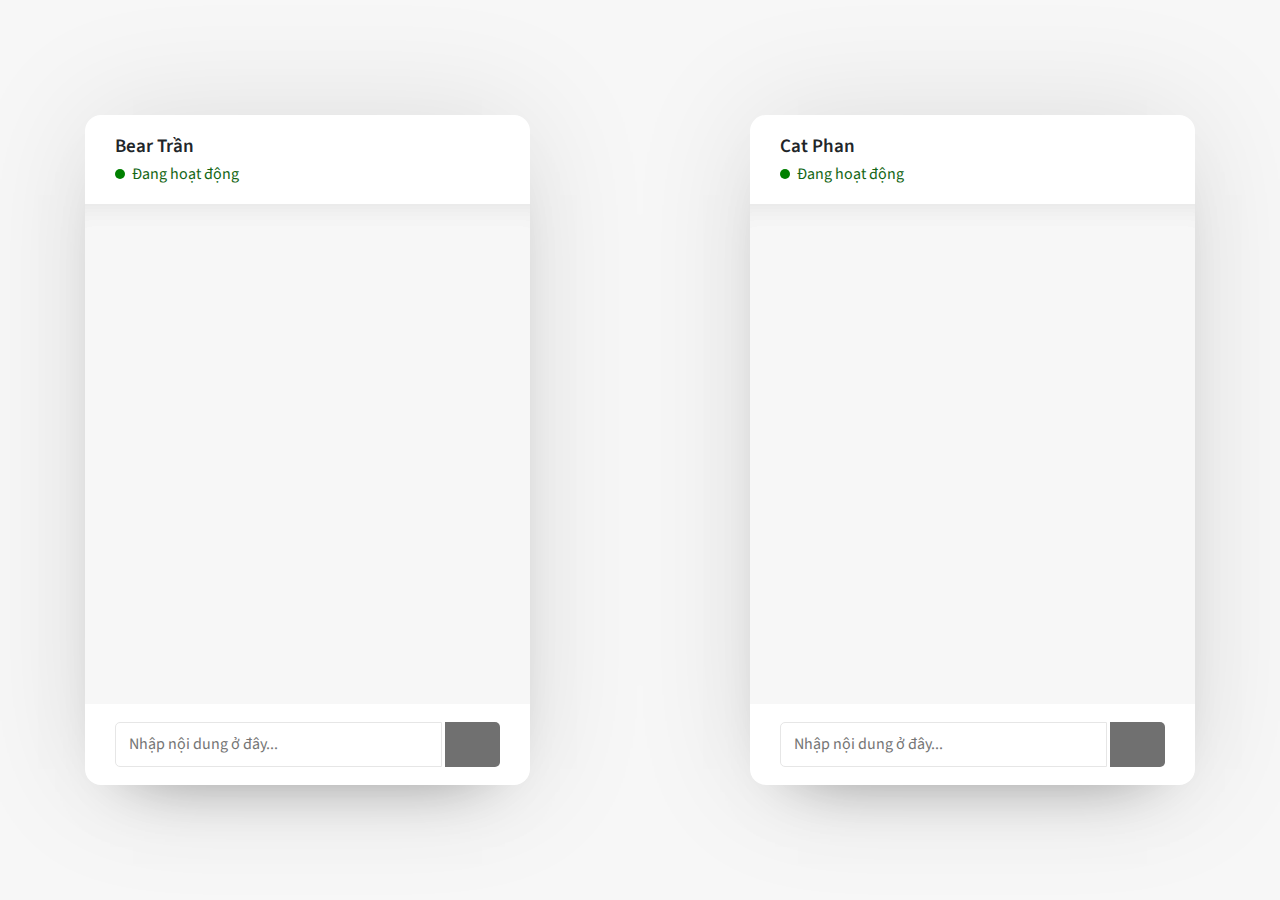
<file: index.html>
<!DOCTYPE html>
<html lang="en">
  <head>
    <meta charset="UTF-8" />
    <meta http-equiv="X-UA-Compatible" content="IE=edge" />
    <meta name="viewport" content="width=device-width, initial-scale=1.0" />
    <!-- Latest compiled and minified CSS -->
    <link
      rel="stylesheet"
      href="https://cdn.jsdelivr.net/npm/bootstrap@4.6.1/dist/css/bootstrap.min.css"
    />

    <!-- jQuery library -->
    <script src="https://cdn.jsdelivr.net/npm/jquery@3.6.0/dist/jquery.slim.min.js"></script>

    <!-- Popper JS -->
    <script src="https://cdn.jsdelivr.net/npm/popper.js@1.16.1/dist/umd/popper.min.js"></script>
    <link rel="stylesheet" href="./themify-icons/themify-icons.css" />
    <!-- Latest compiled JavaScript -->
    <script src="https://cdn.jsdelivr.net/npm/bootstrap@4.6.1/dist/js/bootstrap.bundle.min.js"></script>
    <link
      rel="stylesheet"
      href="https://cdnjs.cloudflare.com/ajax/libs/font-awesome/5.9.0/css/all.min.css"
      integrity="sha512-q3eWabyZPc1XTCmF+8/LuE1ozpg5xxn7iO89yfSOd5/oKvyqLngoNGsx8jq92Y8eXJ/IRxQbEC+FGSYxtk2oiw=="
      crossorigin="anonymous"
      referrerpolicy="no-referrer"
    />

    <link rel="stylesheet" href="./style.css" />
    <title>Document</title>
    <style>
      .mess {
        border: 1px solid #ccc;
        padding: 6px 10px;
        margin: 12px 0px;
        border-radius: 16px;
      }

      .mess.outcome {
        background-color: #0099ff;
        color: #fff;
        align-self: end !important;
      }

      .mess.income {
        background-color: #e4e6eb;
        color: #000;
        align-self: flex-start !important;
      }
      .mess.verifyMsg {
        border-radius: 7px;
        border: 1px solid #ff5722;
        background-color: #e9d735;
        cursor: pointer;
      }
      .mess.unverified {
        border-radius: 7px;
        border: 1px solid #ff5722;
        background-color: #d28989;
        cursor: pointer;
      }

      .mess.verified {
        border-radius: 7px;
        border: 1px solid #4caf50;
        background-color: #a4dea6;
        cursor: pointer;
      }

      .name-user {
        font-weight: 600;
        font-size: 19px;
      }

      .status {
        font-weight: 400;
        color: #146614;
        font-size: 16px;
      }

      .btnsend:hover {
        opacity: 1;
      }
      .modalRsa {
        position: fixed;
        top: 0;
        right: 0;
        left: 0;
        bottom: 0;
        background-color: rgba(0, 0, 0, 0.3);
        display: none;
        opacity: 0;
        transition: all ease 1s;
      }
      .modalRsa.show {
        animation: show ease 0.4s;
      }
      .modalRsa.active {
        display: flex;
        opacity: 1;
      }
      .inner-modal {
        min-width: 800px;
        background-color: #fff;
        margin: auto;
      }
      .statusSending {
        text-align: center;
        font-size: 26px;
        margin: 15px 0;
        color: #607d8b;
        position: relative;
      }
      .lbModal {
        width: 100%;
      }
      .formModal {
        padding: 4px 22px;
        margin-bottom: 20px;
      }
      .formModal input {
        width: 100%;
        min-height: 47px;
        padding: 0 4px;
      }
      .loader-1 {
        position: absolute;
        top: 0;
        right: 30%;
      }
      .createsign {
        opacity: 0.8;
        background-color: #b6b8b6;
        padding: 15px 30px;
        border: none;
        font-size: 17px;
        float: right;
        margin-right: 22px;
      }
      .createsign:hover {
        opacity: 1;
        background-color: green !important;
        color: #fff !important;
      }
      .formModal label {
        font-weight: 600;
        font-size: 16px;
      }
      .inputmsg {
        min-height: 20px;
        pointer-events: none;
        color: #04040491;
        font-weight: 600;
      }
      .inputsign {
        pointer-events: none;
        color: #25546b;
        font-size: 15px;
      }
      .signed{
        min-height: 20px;
        padding: 5px 5px;
        border: 1px solid red;
        font-size: 17px;
      }
      .connect{
        animation: skeleton .7s linear infinite alternate;
        height:8px;
        width: 100%;
        border-radius: 10px;
        
      }
      .online{
        width: 10px;
        height: 10px;
        display: inline-block;
        background-color: green;
        border-radius: 100%;
        margin-right: 4px;
      }

      @keyframes skeleton {
        0% {
          background:rgb(152, 225, 200);
        }
        50%{
          background:rgb(172, 172, 228);

        }
        100%{
          background:rgb(226, 181, 181);
        }
      }
      @keyframes show {
        from {
          opacity: 0;
        }
        to {
          opacity: 1;
        }
      }
    </style>
  </head>

  <body>
    <div class="container">
      <div class="row">
        <div class="col-5">
          <div class="wrapper">
            <section class="chat-area">
              <header class="name-user">
                <div class="details">Bear Trần</div>
                <div class="status">
                  <span class="online"></span>
                  Đang hoạt động</div>
              </header>
              <div
                style="
                  display: flex;
                  flex-direction: column;
                  align-items: flex-start;
                "
                class="chat-box"
              ></div>
              <form class="typing-area">
                <input
                  type="text"
                  name="message"
                  class="input-field"
                  placeholder="Nhập nội dung ở đây..."
                  autocomplete="off"
                />
                <button class="btnsend">
                  <i class="fab fa-telegram-plane"></i>
                </button>
              </form>
            </section>
          </div>
        </div>
        <div style="display: flex;align-items: center; justify-content: center" class="col-2">
          <div class="connect"></div>
        </div>
        <div class="col-5">
          <div class="wrapper">
            <section class="chat-area">
              <header class="name-user">
                <div class="details">Cat Phan</div>
                <div class="status"><span class="online"></span> Đang hoạt động</div>
              </header>

              <div
                style="
                  display: flex;
                  flex-direction: column;
                  align-items: flex-end;
                  justify-content: flex-end;
                "
                class="chat-box"
              ></div>
              <form action="#" class="typing-area">
                <input
                  type="text"
                  name="message"
                  class="input-field"
                  placeholder="Nhập nội dung ở đây..."
                  autocomplete="off"
                />
                <button class="btnsend">
                  <i class="fab fa-telegram-plane"></i>
                </button>
              </form>
            </section>
          </div>
        </div>
      </div>
    </div>
  </body>
  <div class="modalRsa send">
    <div style="padding: 0 0 32px 0" class="inner-modal">
      <h2 class="statusSending">Mã hóa tin nhắn</h2>
      <form class="formModal" action="">
        <label class="lbModal" for="">Private Key</label>
        <!-- <input class="key" type="text" placeholder="Enter private key ... " /> -->
        <textarea class="key priv" rows="10" cols="80">
-----BEGIN RSA PRIVATE KEY-----
MIICWwIBAAKBgQDRhGF7X4A0ZVlEg594WmODVVUIiiPQs04aLmvfg8SborHss5gQ
Xu0aIdUT6nb5rTh5hD2yfpF2WIW6M8z0WxRhwicgXwi80H1aLPf6lEPPLvN29EhQ
NjBpkFkAJUbS8uuhJEeKw0cE49g80eBBF4BCqSL6PFQbP9/rByxdxEoAIQIDAQAB
AoGAA9/q3Zk6ib2GFRpKDLO/O2KMnAfR+b4XJ6zMGeoZ7Lbpi3MW0Nawk9ckVaX0
ZVGqxbSIX5Cvp/yjHHpww+QbUFrw/gCjLiiYjM9E8C3uAF5AKJ0r4GBPl4u8K4bp
bXeSxSB60/wPQFiQAJVcA5xhZVzqNuF3EjuKdHsw+dk+dPECQQDubX/lVGFgD/xY
uchz56Yc7VHX+58BUkNSewSzwJRbcueqknXRWwj97SXqpnYfKqZq78dnEF10SWsr
/NMKi+7XAkEA4PVqDv/OZAbWr4syXZNv/Mpl4r5suzYMMUD9U8B2JIRnrhmGZPzL
x23N9J4hEJ+Xh8tSKVc80jOkrvGlSv+BxwJAaTOtjA3YTV+gU7Hdza53sCnSw/8F
YLrgc6NOJtYhX9xqdevbyn1lkU0zPr8mPYg/F84m6MXixm2iuSz8HZoyzwJARi2p
aYZ5/5B2lwroqnKdZBJMGKFpUDn7Mb5hiSgocxnvMkv6NjT66Xsi3iYakJII9q8C
Ma1qZvT/cigmdbAh7wJAQNXyoizuGEltiSaBXx4H29EdXNYWDJ9SS5f070BRbAIl
dqRh3rcNvpY6BKJqFapda1DjdcncZECMizT/GMrc1w==
-----END RSA PRIVATE KEY-----
</textarea
        >
      </form>
      <form class="formModal" action="">
        <label class="lbModal" for="">Tin nhắn cần gửi</label>
        <input class="inputmsg" type="text" />
      </form>
      <form class="formModal" action="">
        <label class="lbModal" for="">Tạo chữ ký điện tử (SHA256) </label>
        <input class="inputsign" type="text" />
      </form>
      <input class="signed" style="min-height: 20px" type="hidden" />
      <button class="createsign">Tạo chữ ký và gửi</button>
    </div>
  </div>
  <div class="modalRsa vrf">
    <div style="padding: 0 0 32px 0" class="inner-modal">
      <h2 class="statusSending">Xác thực tin nhắn</h2>
      <form class="formModal" action="">
        <label class="lbModal" for="">Public Key của bạn chat</label>
        <textarea class="key" rows="10" cols="80">
-----BEGIN CERTIFICATE-----
MIIBvTCCASYCCQD55fNzc0WF7TANBgkqhkiG9w0BAQUFADAjMQswCQYDVQQGEwJK
UDEUMBIGA1UEChMLMDAtVEVTVC1SU0EwHhcNMTAwNTI4MDIwODUxWhcNMjAwNTI1
MDIwODUxWjAjMQswCQYDVQQGEwJKUDEUMBIGA1UEChMLMDAtVEVTVC1SU0EwgZ8w
DQYJKoZIhvcNAQEBBQADgY0AMIGJAoGBANGEYXtfgDRlWUSDn3haY4NVVQiKI9Cz
Thoua9+DxJuiseyzmBBe7Roh1RPqdvmtOHmEPbJ+kXZYhbozzPRbFGHCJyBfCLzQ
fVos9/qUQ88u83b0SFA2MGmQWQAlRtLy66EkR4rDRwTj2DzR4EEXgEKpIvo8VBs/
3+sHLF3ESgAhAgMBAAEwDQYJKoZIhvcNAQEFBQADgYEAEZ6mXFFq3AzfaqWHmCy1
ARjlauYAa8ZmUFnLm0emg9dkVBJ63aEqARhtok6bDQDzSJxiLpCEF6G4b/Nv/M/M
LyhP+OoOTmETMegAVQMq71choVJyOFE5BtQa6M/lCHEOya5QUfoRF2HF9EjRF44K
3OK+u3ivTSj3zwjtpudY5Xo=
-----END CERTIFICATE-----
</textarea
        >
      </form>
      <form class="formModal" action="">
        <label class="lbModal" for="">Tin nhắn nhận từ bạn chat</label>
        <input
          class="inputmsg"
          style="min-height: 20px; pointer-events: none"
          type="text"
        />
      </form>
      <form class="formModal" action="">
        <label class="lbModal" for=""
          >Tin nhắn được mã hóa nhận từ bạn chat</label
        >
        <input class="signed" style="min-height: 20px" type="text" />
      </form>
        <input class="inputsign" type="hidden" />
      </form>
      <button class="createsign">Xác thực</button>
    </div>
  </div>
</html>

<script type="module" src="./chat-event.js"></script>
</file>
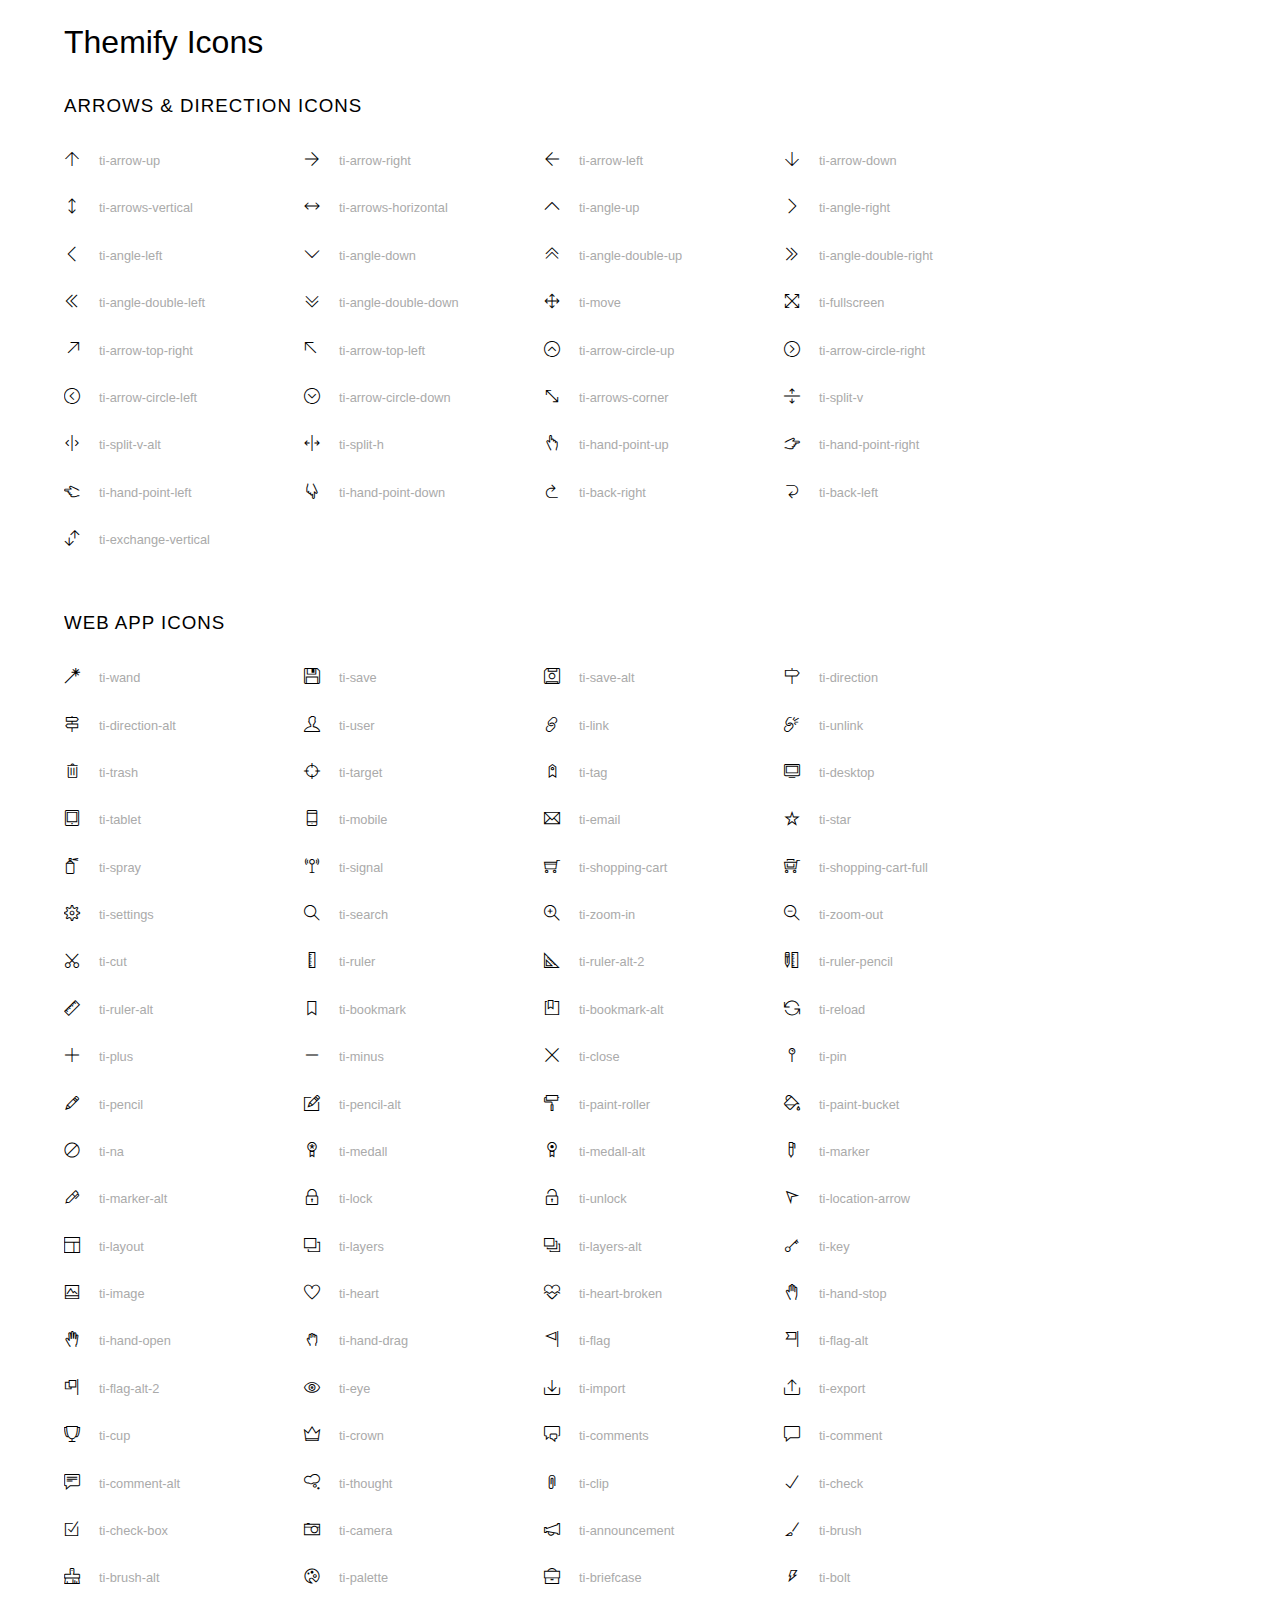
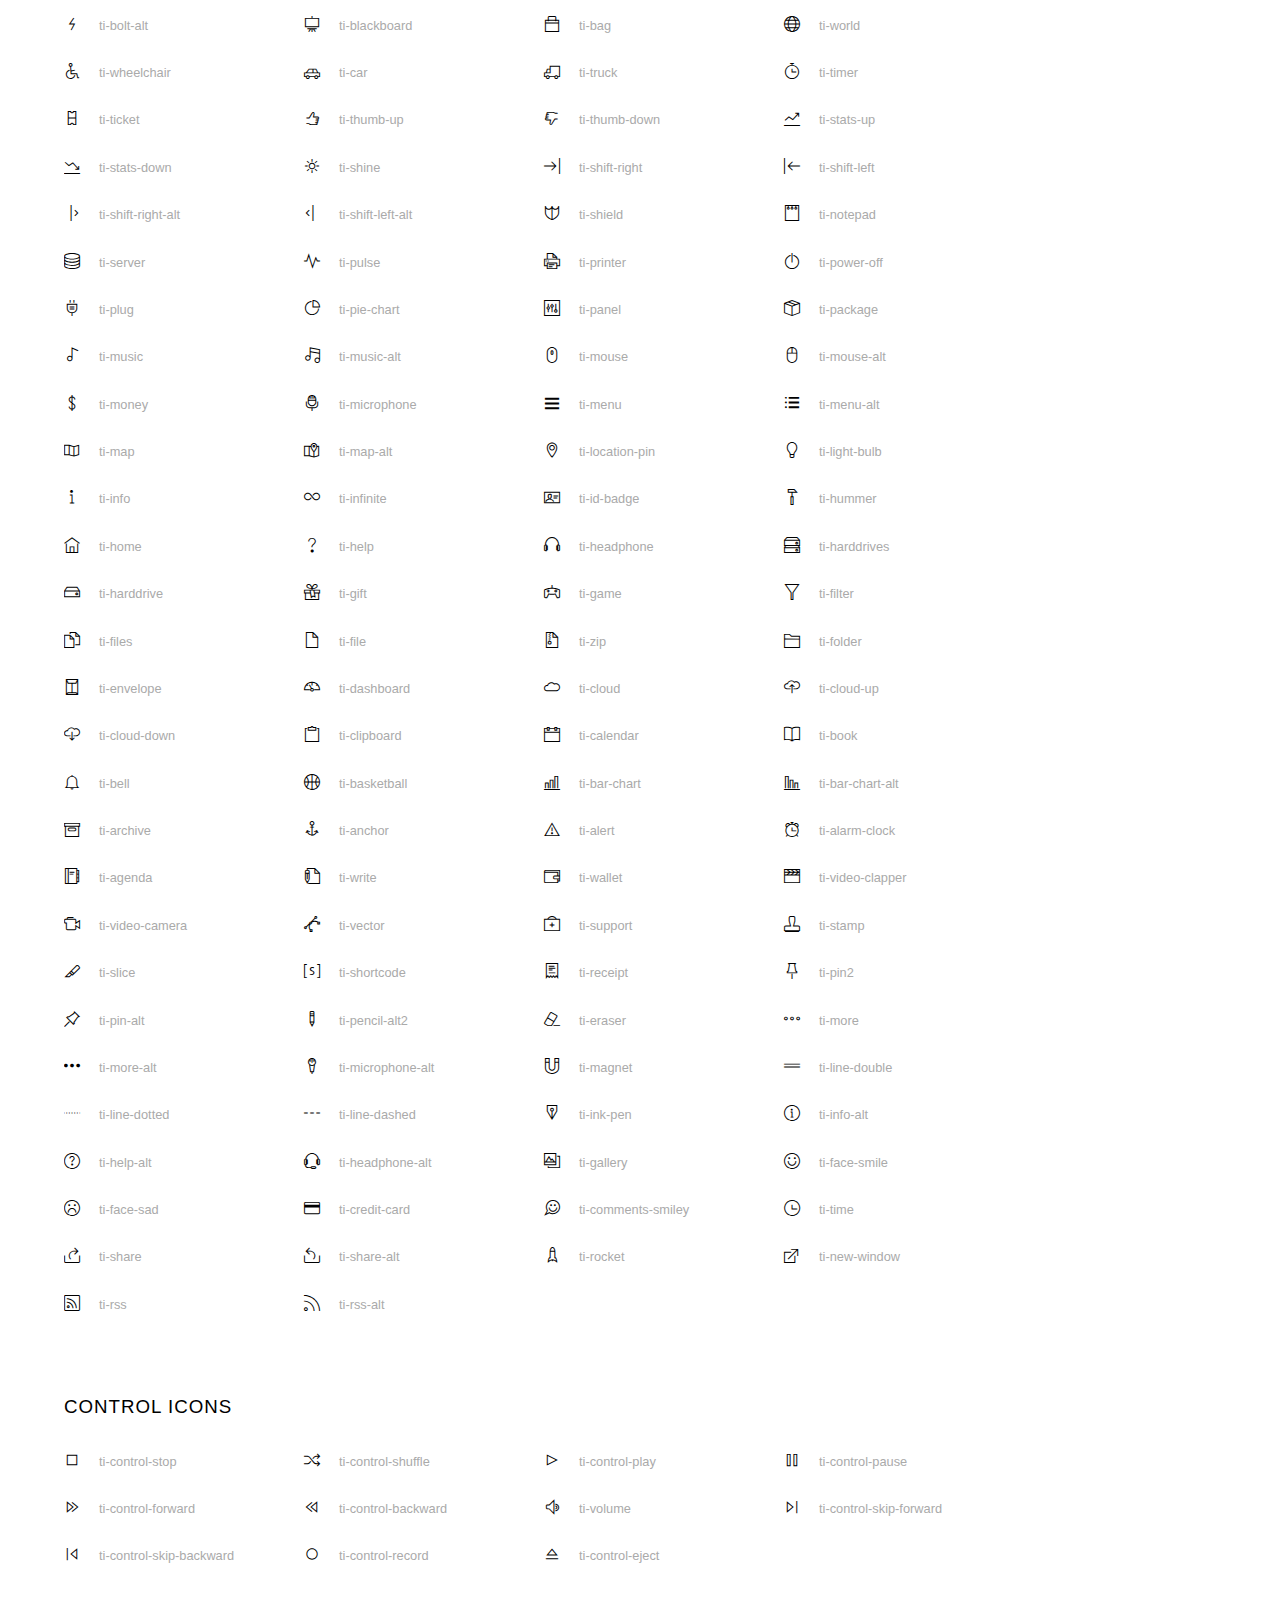
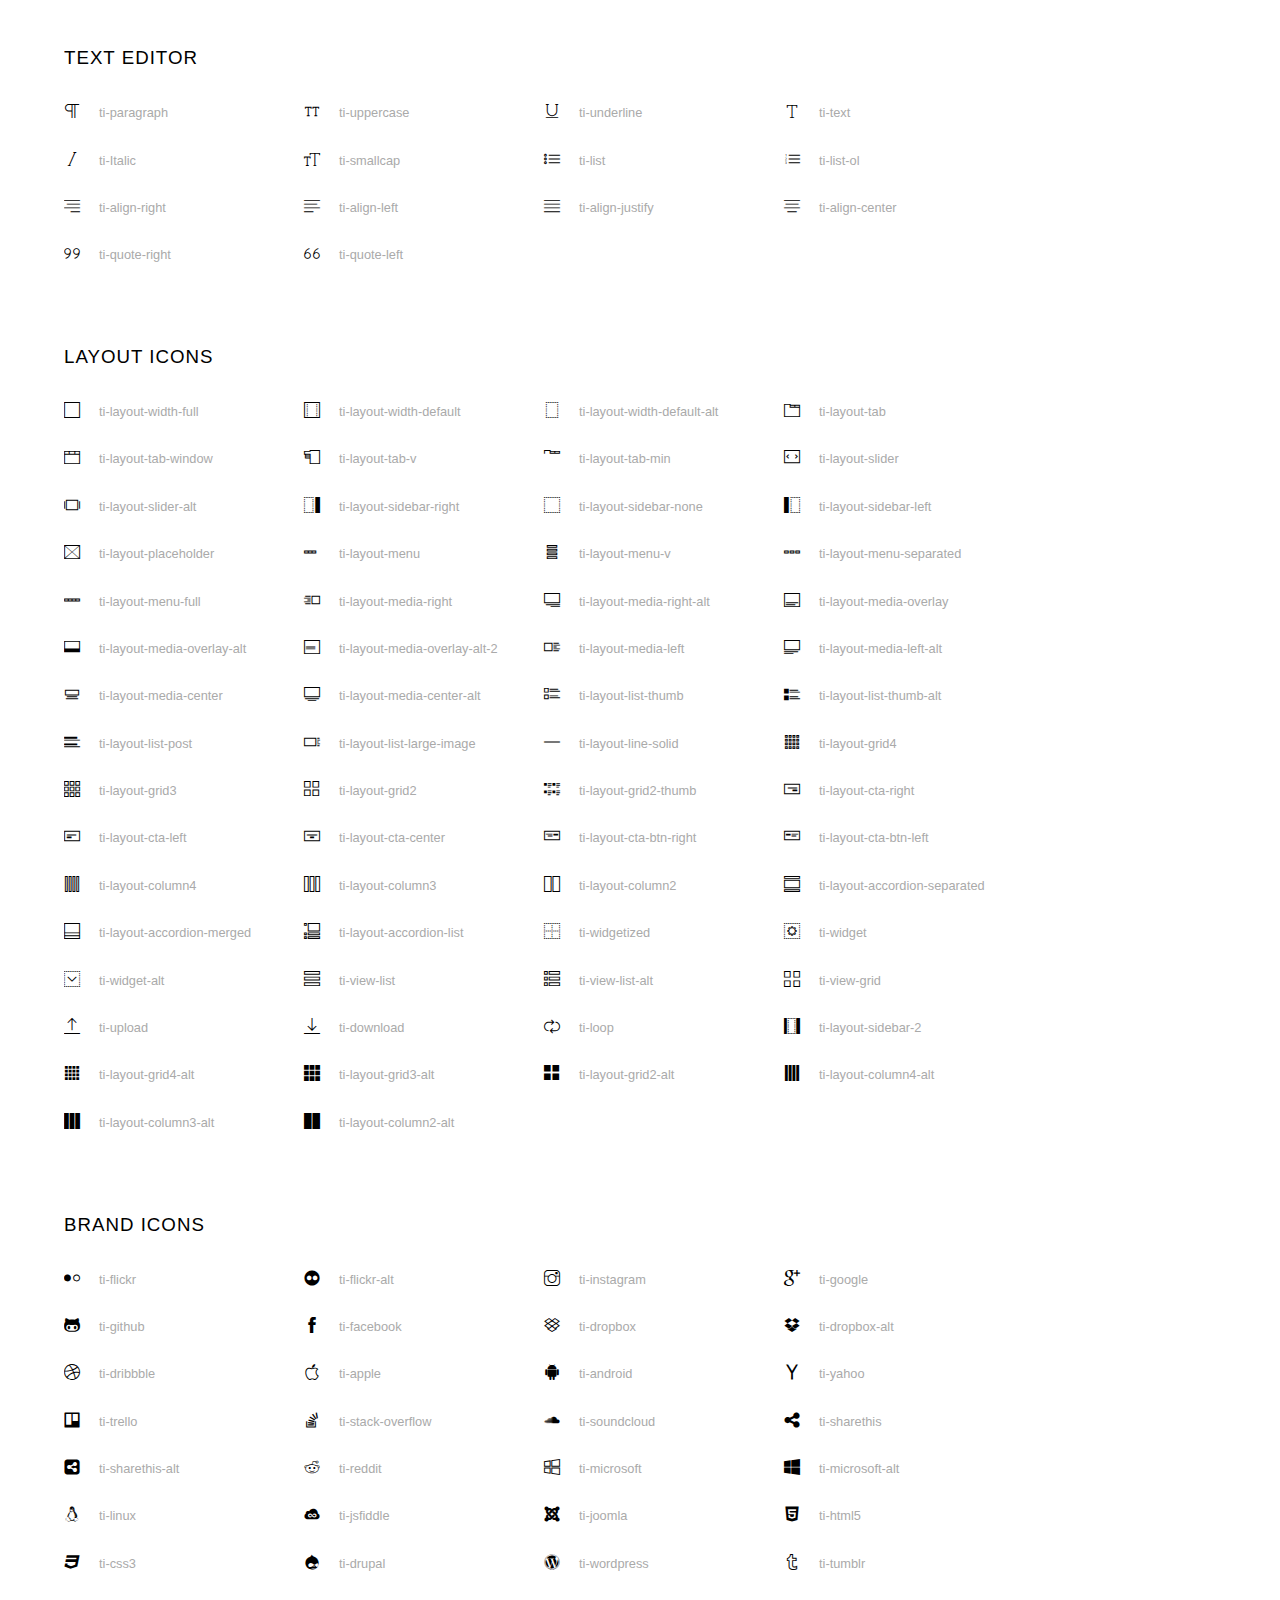
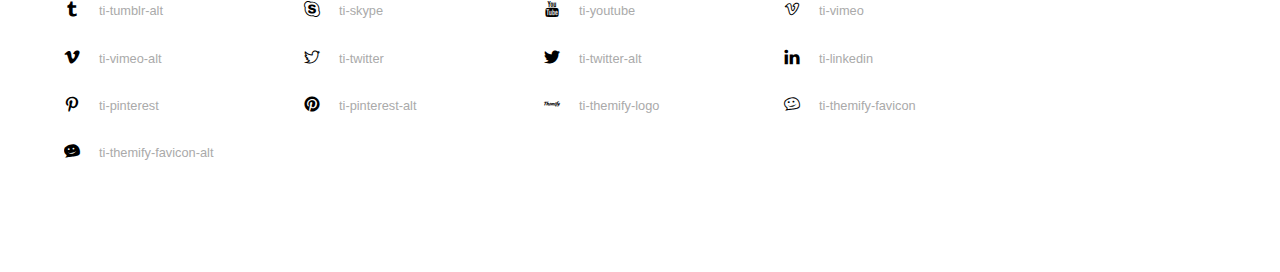
<file: themify-icons/index.html>
<!doctype html>
<html>
<head>
	<meta charset="utf-8">
	<title>Themify Icon Font</title>
	<meta name="viewport" content="width=device-width">
	<link rel="stylesheet" href="demo-files/demo.css">
	<link rel="stylesheet" href="themify-icons.css">
	<!--[if lt IE 8]><!-->
	<link rel="stylesheet" href="ie7/ie7.css">
	<!--<![endif]-->
</head>
<body>
	<h1>Themify Icons</h1>

	<div class="icon-section">

		<div class="icon-section">
			<h3>Arrows &amp; Direction Icons </h3>

			<div class="icon-container">
				<span class="ti-arrow-up"></span><span class="icon-name"> ti-arrow-up</span>
			</div>
			<div class="icon-container">
				<span class="ti-arrow-right"></span><span class="icon-name"> ti-arrow-right</span>
			</div>
			<div class="icon-container">
				<span class="ti-arrow-left"></span><span class="icon-name"> ti-arrow-left</span>
			</div>
			<div class="icon-container">
				<span class="ti-arrow-down"></span><span class="icon-name"> ti-arrow-down</span>
			</div>
			<div class="icon-container">
				<span class="ti-arrows-vertical"></span><span class="icon-name"> ti-arrows-vertical</span>
			</div>
			<div class="icon-container">
				<span class="ti-arrows-horizontal"></span><span class="icon-name"> ti-arrows-horizontal</span>
			</div>
			<div class="icon-container">
				<span class="ti-angle-up"></span><span class="icon-name"> ti-angle-up</span>
			</div>
			<div class="icon-container">
				<span class="ti-angle-right"></span><span class="icon-name"> ti-angle-right</span>
			</div>
			<div class="icon-container">
				<span class="ti-angle-left"></span><span class="icon-name"> ti-angle-left</span>
			</div>
			<div class="icon-container">
				<span class="ti-angle-down"></span><span class="icon-name"> ti-angle-down</span>
			</div>	
			<div class="icon-container">
				<span class="ti-angle-double-up"></span><span class="icon-name"> ti-angle-double-up</span>
			</div>
			<div class="icon-container">
				<span class="ti-angle-double-right"></span><span class="icon-name"> ti-angle-double-right</span>
			</div>
			<div class="icon-container">
				<span class="ti-angle-double-left"></span><span class="icon-name"> ti-angle-double-left</span>
			</div>
			<div class="icon-container">
				<span class="ti-angle-double-down"></span><span class="icon-name"> ti-angle-double-down</span>
			</div>					
			<div class="icon-container">
				<span class="ti-move"></span><span class="icon-name"> ti-move</span>
			</div>
			<div class="icon-container">
				<span class="ti-fullscreen"></span><span class="icon-name"> ti-fullscreen</span>
			</div>
			<div class="icon-container">
				<span class="ti-arrow-top-right"></span><span class="icon-name"> ti-arrow-top-right</span>
			</div>
			<div class="icon-container">
				<span class="ti-arrow-top-left"></span><span class="icon-name"> ti-arrow-top-left</span>
			</div>
			<div class="icon-container">
				<span class="ti-arrow-circle-up"></span><span class="icon-name"> ti-arrow-circle-up</span>
			</div>
			<div class="icon-container">
				<span class="ti-arrow-circle-right"></span><span class="icon-name"> ti-arrow-circle-right</span>
			</div>
			<div class="icon-container">
				<span class="ti-arrow-circle-left"></span><span class="icon-name"> ti-arrow-circle-left</span>
			</div>
			<div class="icon-container">
				<span class="ti-arrow-circle-down"></span><span class="icon-name"> ti-arrow-circle-down</span>
			</div>
			<div class="icon-container">
				<span class="ti-arrows-corner"></span><span class="icon-name"> ti-arrows-corner</span>
			</div>
			<div class="icon-container">
				<span class="ti-split-v"></span><span class="icon-name"> ti-split-v</span>
			</div>

			<div class="icon-container">
				<span class="ti-split-v-alt"></span><span class="icon-name"> ti-split-v-alt</span>
			</div>
			<div class="icon-container">
				<span class="ti-split-h"></span><span class="icon-name"> ti-split-h</span>
			</div>
			<div class="icon-container">
				<span class="ti-hand-point-up"></span><span class="icon-name"> ti-hand-point-up</span>
			</div>
			<div class="icon-container">
				<span class="ti-hand-point-right"></span><span class="icon-name"> ti-hand-point-right</span>
			</div>
			<div class="icon-container">
				<span class="ti-hand-point-left"></span><span class="icon-name"> ti-hand-point-left</span>
			</div>
			<div class="icon-container">
				<span class="ti-hand-point-down"></span><span class="icon-name"> ti-hand-point-down</span>
			</div>
			<div class="icon-container">
				<span class="ti-back-right"></span><span class="icon-name"> ti-back-right</span>
			</div>
			<div class="icon-container">
				<span class="ti-back-left"></span><span class="icon-name"> ti-back-left</span>
			</div>
			<div class="icon-container">
				<span class="ti-exchange-vertical"></span><span class="icon-name"> ti-exchange-vertical</span>
			</div>

		</div> <!-- Arrows Icons -->



		<h3>Web App Icons</h3>
		
		<div class="icon-section">

			<div class="icon-container">
				<span class="ti-wand"></span><span class="icon-name"> ti-wand</span>
			</div>
			<div class="icon-container">
				<span class="ti-save"></span><span class="icon-name"> ti-save</span>
			</div>
			<div class="icon-container">
				<span class="ti-save-alt"></span><span class="icon-name"> ti-save-alt</span>
			</div>

			<div class="icon-container">
				<span class="ti-direction"></span><span class="icon-name"> ti-direction</span>
			</div>
			<div class="icon-container">
				<span class="ti-direction-alt"></span><span class="icon-name"> ti-direction-alt</span>
			</div>
			<div class="icon-container">
				<span class="ti-user"></span><span class="icon-name"> ti-user</span>
			</div>
			<div class="icon-container">
				<span class="ti-link"></span><span class="icon-name"> ti-link</span>
			</div>
			<div class="icon-container">
				<span class="ti-unlink"></span><span class="icon-name"> ti-unlink</span>
			</div>
			<div class="icon-container">
				<span class="ti-trash"></span><span class="icon-name"> ti-trash</span>
			</div>
			<div class="icon-container">
				<span class="ti-target"></span><span class="icon-name"> ti-target</span>
			</div>
			<div class="icon-container">
				<span class="ti-tag"></span><span class="icon-name"> ti-tag</span>
			</div>
			<div class="icon-container">
				<span class="ti-desktop"></span><span class="icon-name"> ti-desktop</span>
			</div>
			<div class="icon-container">
				<span class="ti-tablet"></span><span class="icon-name"> ti-tablet</span>
			</div>
			<div class="icon-container">
				<span class="ti-mobile"></span><span class="icon-name"> ti-mobile</span>
			</div>
			<div class="icon-container">
				<span class="ti-email"></span><span class="icon-name"> ti-email</span>
			</div>	
			<div class="icon-container">
				<span class="ti-star"></span><span class="icon-name"> ti-star</span>
			</div>
			<div class="icon-container">
				<span class="ti-spray"></span><span class="icon-name"> ti-spray</span>
			</div>
			<div class="icon-container">
				<span class="ti-signal"></span><span class="icon-name"> ti-signal</span>
			</div>
			<div class="icon-container">
				<span class="ti-shopping-cart"></span><span class="icon-name"> ti-shopping-cart</span>
			</div>
			<div class="icon-container">
				<span class="ti-shopping-cart-full"></span><span class="icon-name"> ti-shopping-cart-full</span>
			</div>
			<div class="icon-container">
				<span class="ti-settings"></span><span class="icon-name"> ti-settings</span>
			</div>
			<div class="icon-container">
				<span class="ti-search"></span><span class="icon-name"> ti-search</span>
			</div>
			<div class="icon-container">
				<span class="ti-zoom-in"></span><span class="icon-name"> ti-zoom-in</span>
			</div>
			<div class="icon-container">
				<span class="ti-zoom-out"></span><span class="icon-name"> ti-zoom-out</span>
			</div>
			<div class="icon-container">
				<span class="ti-cut"></span><span class="icon-name"> ti-cut</span>
			</div>
			<div class="icon-container">
				<span class="ti-ruler"></span><span class="icon-name"> ti-ruler</span>
			</div>
			<div class="icon-container">
				<span class="ti-ruler-alt-2"></span><span class="icon-name"> ti-ruler-alt-2</span>
			</div>			
			<div class="icon-container">
				<span class="ti-ruler-pencil"></span><span class="icon-name"> ti-ruler-pencil</span>
			</div>
			<div class="icon-container">
				<span class="ti-ruler-alt"></span><span class="icon-name"> ti-ruler-alt</span>
			</div>
			<div class="icon-container">
				<span class="ti-bookmark"></span><span class="icon-name"> ti-bookmark</span>
			</div>
			<div class="icon-container">
				<span class="ti-bookmark-alt"></span><span class="icon-name"> ti-bookmark-alt</span>
			</div>
			<div class="icon-container">
				<span class="ti-reload"></span><span class="icon-name"> ti-reload</span>
			</div>
			<div class="icon-container">
				<span class="ti-plus"></span><span class="icon-name"> ti-plus</span>
			</div>
			<div class="icon-container">
				<span class="ti-minus"></span><span class="icon-name"> ti-minus</span>
			</div>
			<div class="icon-container">
				<span class="ti-close"></span><span class="icon-name"> ti-close</span>
			</div>			
			<div class="icon-container">
				<span class="ti-pin"></span><span class="icon-name"> ti-pin</span>
			</div>
			<div class="icon-container">
				<span class="ti-pencil"></span><span class="icon-name"> ti-pencil</span>
			</div>
					
		  	<div class="icon-container">
				<span class="ti-pencil-alt"></span><span class="icon-name"> ti-pencil-alt</span>
			</div>
			<div class="icon-container">
				<span class="ti-paint-roller"></span><span class="icon-name"> ti-paint-roller</span>
			</div>
			<div class="icon-container">
				<span class="ti-paint-bucket"></span><span class="icon-name"> ti-paint-bucket</span>
			</div>
			<div class="icon-container">
				<span class="ti-na"></span><span class="icon-name"> ti-na</span>
			</div>
			<div class="icon-container">
				<span class="ti-medall"></span><span class="icon-name"> ti-medall</span>
			</div>
			<div class="icon-container">
				<span class="ti-medall-alt"></span><span class="icon-name"> ti-medall-alt</span>
			</div>
			<div class="icon-container">
				<span class="ti-marker"></span><span class="icon-name"> ti-marker</span>
			</div>
			<div class="icon-container">
				<span class="ti-marker-alt"></span><span class="icon-name"> ti-marker-alt</span>
			</div>

			<div class="icon-container">
				<span class="ti-lock"></span><span class="icon-name"> ti-lock</span>
			</div>
			<div class="icon-container">
				<span class="ti-unlock"></span><span class="icon-name"> ti-unlock</span>
			</div>
			<div class="icon-container">
				<span class="ti-location-arrow"></span><span class="icon-name"> ti-location-arrow</span>
			</div>
			<div class="icon-container">
				<span class="ti-layout"></span><span class="icon-name"> ti-layout</span>
			</div>
			<div class="icon-container">
				<span class="ti-layers"></span><span class="icon-name"> ti-layers</span>
			</div>
			<div class="icon-container">
				<span class="ti-layers-alt"></span><span class="icon-name"> ti-layers-alt</span>
			</div>
			<div class="icon-container">
				<span class="ti-key"></span><span class="icon-name"> ti-key</span>
			</div>
			<div class="icon-container">
				<span class="ti-image"></span><span class="icon-name"> ti-image</span>
			</div>
			<div class="icon-container">
				<span class="ti-heart"></span><span class="icon-name"> ti-heart</span>
			</div>
			<div class="icon-container">
				<span class="ti-heart-broken"></span><span class="icon-name"> ti-heart-broken</span>
			</div>
			<div class="icon-container">
				<span class="ti-hand-stop"></span><span class="icon-name"> ti-hand-stop</span>
			</div>
			<div class="icon-container">
				<span class="ti-hand-open"></span><span class="icon-name"> ti-hand-open</span>
			</div>
			<div class="icon-container">
				<span class="ti-hand-drag"></span><span class="icon-name"> ti-hand-drag</span>
			</div>
			<div class="icon-container">
				<span class="ti-flag"></span><span class="icon-name"> ti-flag</span>
			</div>
			<div class="icon-container">
				<span class="ti-flag-alt"></span><span class="icon-name"> ti-flag-alt</span>
			</div>
			<div class="icon-container">
				<span class="ti-flag-alt-2"></span><span class="icon-name"> ti-flag-alt-2</span>
			</div>
			<div class="icon-container">
				<span class="ti-eye"></span><span class="icon-name"> ti-eye</span>
			</div>
			<div class="icon-container">
				<span class="ti-import"></span><span class="icon-name"> ti-import</span>
			</div>			
			<div class="icon-container">
				<span class="ti-export"></span><span class="icon-name"> ti-export</span>
			</div>
			<div class="icon-container">
				<span class="ti-cup"></span><span class="icon-name"> ti-cup</span>
			</div>
			<div class="icon-container">
				<span class="ti-crown"></span><span class="icon-name"> ti-crown</span>
			</div>
			<div class="icon-container">
				<span class="ti-comments"></span><span class="icon-name"> ti-comments</span>
			</div>
			<div class="icon-container">
				<span class="ti-comment"></span><span class="icon-name"> ti-comment</span>
			</div>
			<div class="icon-container">
				<span class="ti-comment-alt"></span><span class="icon-name"> ti-comment-alt</span>
			</div>
			<div class="icon-container">
				<span class="ti-thought"></span><span class="icon-name"> ti-thought</span>
			</div>			
			<div class="icon-container">
				<span class="ti-clip"></span><span class="icon-name"> ti-clip</span>
			</div>

			<div class="icon-container">
				<span class="ti-check"></span><span class="icon-name"> ti-check</span>
			</div>
			<div class="icon-container">
				<span class="ti-check-box"></span><span class="icon-name"> ti-check-box</span>
			</div>
			<div class="icon-container">
				<span class="ti-camera"></span><span class="icon-name"> ti-camera</span>
			</div>
			<div class="icon-container">
				<span class="ti-announcement"></span><span class="icon-name"> ti-announcement</span>
			</div>
			<div class="icon-container">
				<span class="ti-brush"></span><span class="icon-name"> ti-brush</span>
			</div>
			<div class="icon-container">
				<span class="ti-brush-alt"></span><span class="icon-name"> ti-brush-alt</span>
			</div>
			<div class="icon-container">
				<span class="ti-palette"></span><span class="icon-name"> ti-palette</span>
			</div>			
			<div class="icon-container">
				<span class="ti-briefcase"></span><span class="icon-name"> ti-briefcase</span>
			</div>
			<div class="icon-container">
				<span class="ti-bolt"></span><span class="icon-name"> ti-bolt</span>
			</div>
			<div class="icon-container">
				<span class="ti-bolt-alt"></span><span class="icon-name"> ti-bolt-alt</span>
			</div>
			<div class="icon-container">
				<span class="ti-blackboard"></span><span class="icon-name"> ti-blackboard</span>
			</div>
			<div class="icon-container">
				<span class="ti-bag"></span><span class="icon-name"> ti-bag</span>
			</div>
			<div class="icon-container">
				<span class="ti-world"></span><span class="icon-name"> ti-world</span>
			</div>
			<div class="icon-container">
				<span class="ti-wheelchair"></span><span class="icon-name"> ti-wheelchair</span>
			</div>
			<div class="icon-container">
				<span class="ti-car"></span><span class="icon-name"> ti-car</span>
			</div>
			<div class="icon-container">
				<span class="ti-truck"></span><span class="icon-name"> ti-truck</span>
			</div>
			<div class="icon-container">
				<span class="ti-timer"></span><span class="icon-name"> ti-timer</span>
			</div>
			<div class="icon-container">
				<span class="ti-ticket"></span><span class="icon-name"> ti-ticket</span>
			</div>
			<div class="icon-container">
				<span class="ti-thumb-up"></span><span class="icon-name"> ti-thumb-up</span>
			</div>
			<div class="icon-container">
				<span class="ti-thumb-down"></span><span class="icon-name"> ti-thumb-down</span>
			</div>

			<div class="icon-container">
				<span class="ti-stats-up"></span><span class="icon-name"> ti-stats-up</span>
			</div>
			<div class="icon-container">
				<span class="ti-stats-down"></span><span class="icon-name"> ti-stats-down</span>
			</div>
			<div class="icon-container">
				<span class="ti-shine"></span><span class="icon-name"> ti-shine</span>
			</div>
			<div class="icon-container">
				<span class="ti-shift-right"></span><span class="icon-name"> ti-shift-right</span>
			</div>
			<div class="icon-container">
				<span class="ti-shift-left"></span><span class="icon-name"> ti-shift-left</span>
			</div>

			<div class="icon-container">
				<span class="ti-shift-right-alt"></span><span class="icon-name"> ti-shift-right-alt</span>
			</div>
			<div class="icon-container">
				<span class="ti-shift-left-alt"></span><span class="icon-name"> ti-shift-left-alt</span>
			</div>
			<div class="icon-container">
				<span class="ti-shield"></span><span class="icon-name"> ti-shield</span>
			</div>
			<div class="icon-container">
				<span class="ti-notepad"></span><span class="icon-name"> ti-notepad</span>
			</div>
			<div class="icon-container">
				<span class="ti-server"></span><span class="icon-name"> ti-server</span>
			</div>

			<div class="icon-container">
				<span class="ti-pulse"></span><span class="icon-name"> ti-pulse</span>
			</div>
			<div class="icon-container">
				<span class="ti-printer"></span><span class="icon-name"> ti-printer</span>
			</div>
			<div class="icon-container">
				<span class="ti-power-off"></span><span class="icon-name"> ti-power-off</span>
			</div>
			<div class="icon-container">
				<span class="ti-plug"></span><span class="icon-name"> ti-plug</span>
			</div>
			<div class="icon-container">
				<span class="ti-pie-chart"></span><span class="icon-name"> ti-pie-chart</span>
			</div>

			<div class="icon-container">
				<span class="ti-panel"></span><span class="icon-name"> ti-panel</span>
			</div>
			<div class="icon-container">
				<span class="ti-package"></span><span class="icon-name"> ti-package</span>
			</div>
			<div class="icon-container">
				<span class="ti-music"></span><span class="icon-name"> ti-music</span>
			</div>
			<div class="icon-container">
				<span class="ti-music-alt"></span><span class="icon-name"> ti-music-alt</span>
			</div>
			<div class="icon-container">
				<span class="ti-mouse"></span><span class="icon-name"> ti-mouse</span>
			</div>
			<div class="icon-container">
				<span class="ti-mouse-alt"></span><span class="icon-name"> ti-mouse-alt</span>
			</div>
			<div class="icon-container">
				<span class="ti-money"></span><span class="icon-name"> ti-money</span>
			</div>
			<div class="icon-container">
				<span class="ti-microphone"></span><span class="icon-name"> ti-microphone</span>
			</div>
			<div class="icon-container">
				<span class="ti-menu"></span><span class="icon-name"> ti-menu</span>
			</div>
			<div class="icon-container">
				<span class="ti-menu-alt"></span><span class="icon-name"> ti-menu-alt</span>
			</div>
			<div class="icon-container">
				<span class="ti-map"></span><span class="icon-name"> ti-map</span>
			</div>
			<div class="icon-container">
				<span class="ti-map-alt"></span><span class="icon-name"> ti-map-alt</span>
			</div>

			<div class="icon-container">
				<span class="ti-location-pin"></span><span class="icon-name"> ti-location-pin</span>
			</div>

			<div class="icon-container">
				<span class="ti-light-bulb"></span><span class="icon-name"> ti-light-bulb</span>
			</div>
			<div class="icon-container">
				<span class="ti-info"></span><span class="icon-name"> ti-info</span>
			</div>
			<div class="icon-container">
				<span class="ti-infinite"></span><span class="icon-name"> ti-infinite</span>
			</div>
			<div class="icon-container">
				<span class="ti-id-badge"></span><span class="icon-name"> ti-id-badge</span>
			</div>
			<div class="icon-container">
				<span class="ti-hummer"></span><span class="icon-name"> ti-hummer</span>
			</div>
			<div class="icon-container">
				<span class="ti-home"></span><span class="icon-name"> ti-home</span>
			</div>
			<div class="icon-container">
				<span class="ti-help"></span><span class="icon-name"> ti-help</span>
			</div>
			<div class="icon-container">
				<span class="ti-headphone"></span><span class="icon-name"> ti-headphone</span>
			</div>
			<div class="icon-container">
				<span class="ti-harddrives"></span><span class="icon-name"> ti-harddrives</span>
			</div>
			<div class="icon-container">
				<span class="ti-harddrive"></span><span class="icon-name"> ti-harddrive</span>
			</div>
			<div class="icon-container">
				<span class="ti-gift"></span><span class="icon-name"> ti-gift</span>
			</div>
			<div class="icon-container">
				<span class="ti-game"></span><span class="icon-name"> ti-game</span>
			</div>
			<div class="icon-container">
				<span class="ti-filter"></span><span class="icon-name"> ti-filter</span>
			</div>
			<div class="icon-container">
				<span class="ti-files"></span><span class="icon-name"> ti-files</span>
			</div>
			<div class="icon-container">
				<span class="ti-file"></span><span class="icon-name"> ti-file</span>
			</div>
			<div class="icon-container">
				<span class="ti-zip"></span><span class="icon-name"> ti-zip</span>
			</div>
			<div class="icon-container">
				<span class="ti-folder"></span><span class="icon-name"> ti-folder</span>
			</div>			
			<div class="icon-container">
				<span class="ti-envelope"></span><span class="icon-name"> ti-envelope</span>
			</div>


			<div class="icon-container">
				<span class="ti-dashboard"></span><span class="icon-name"> ti-dashboard</span>
			</div>
			<div class="icon-container">
				<span class="ti-cloud"></span><span class="icon-name"> ti-cloud</span>
			</div>
			<div class="icon-container">
				<span class="ti-cloud-up"></span><span class="icon-name"> ti-cloud-up</span>
			</div>
			<div class="icon-container">
				<span class="ti-cloud-down"></span><span class="icon-name"> ti-cloud-down</span>
			</div>
			<div class="icon-container">
				<span class="ti-clipboard"></span><span class="icon-name"> ti-clipboard</span>
			</div>
			<div class="icon-container">
				<span class="ti-calendar"></span><span class="icon-name"> ti-calendar</span>
			</div>
			<div class="icon-container">
				<span class="ti-book"></span><span class="icon-name"> ti-book</span>
			</div>
			<div class="icon-container">
				<span class="ti-bell"></span><span class="icon-name"> ti-bell</span>
			</div>
			<div class="icon-container">
				<span class="ti-basketball"></span><span class="icon-name"> ti-basketball</span>
			</div>
			<div class="icon-container">
				<span class="ti-bar-chart"></span><span class="icon-name"> ti-bar-chart</span>
			</div>
			<div class="icon-container">
				<span class="ti-bar-chart-alt"></span><span class="icon-name"> ti-bar-chart-alt</span>
			</div>


			<div class="icon-container">
				<span class="ti-archive"></span><span class="icon-name"> ti-archive</span>
			</div>
			<div class="icon-container">
				<span class="ti-anchor"></span><span class="icon-name"> ti-anchor</span>
			</div>

			<div class="icon-container">
				<span class="ti-alert"></span><span class="icon-name"> ti-alert</span>
			</div>
			<div class="icon-container">
				<span class="ti-alarm-clock"></span><span class="icon-name"> ti-alarm-clock</span>
			</div>
			<div class="icon-container">
				<span class="ti-agenda"></span><span class="icon-name"> ti-agenda</span>
			</div>
			<div class="icon-container">
				<span class="ti-write"></span><span class="icon-name"> ti-write</span>
			</div>

			<div class="icon-container">
				<span class="ti-wallet"></span><span class="icon-name"> ti-wallet</span>
			</div>
			<div class="icon-container">
				<span class="ti-video-clapper"></span><span class="icon-name"> ti-video-clapper</span>
			</div>
			<div class="icon-container">
				<span class="ti-video-camera"></span><span class="icon-name"> ti-video-camera</span>
			</div>
			<div class="icon-container">
				<span class="ti-vector"></span><span class="icon-name"> ti-vector</span>
			</div>

			<div class="icon-container">
				<span class="ti-support"></span><span class="icon-name"> ti-support</span>
			</div>
			<div class="icon-container">
				<span class="ti-stamp"></span><span class="icon-name"> ti-stamp</span>
			</div>
			<div class="icon-container">
				<span class="ti-slice"></span><span class="icon-name"> ti-slice</span>
			</div>
			<div class="icon-container">
				<span class="ti-shortcode"></span><span class="icon-name"> ti-shortcode</span>
			</div>
			<div class="icon-container">
				<span class="ti-receipt"></span><span class="icon-name"> ti-receipt</span>
			</div>
			<div class="icon-container">
				<span class="ti-pin2"></span><span class="icon-name"> ti-pin2</span>
			</div>
			<div class="icon-container">
				<span class="ti-pin-alt"></span><span class="icon-name"> ti-pin-alt</span>
			</div>
			<div class="icon-container">
				<span class="ti-pencil-alt2"></span><span class="icon-name"> ti-pencil-alt2</span>
			</div>
			<div class="icon-container">
				<span class="ti-eraser"></span><span class="icon-name"> ti-eraser</span>
			</div>			
			<div class="icon-container">
				<span class="ti-more"></span><span class="icon-name"> ti-more</span>
			</div>
			<div class="icon-container">
				<span class="ti-more-alt"></span><span class="icon-name"> ti-more-alt</span>
			</div>
			<div class="icon-container">
				<span class="ti-microphone-alt"></span><span class="icon-name"> ti-microphone-alt</span>
			</div>
			<div class="icon-container">
				<span class="ti-magnet"></span><span class="icon-name"> ti-magnet</span>
			</div>
			<div class="icon-container">
				<span class="ti-line-double"></span><span class="icon-name"> ti-line-double</span>
			</div>
			<div class="icon-container">
				<span class="ti-line-dotted"></span><span class="icon-name"> ti-line-dotted</span>
			</div>
			<div class="icon-container">
				<span class="ti-line-dashed"></span><span class="icon-name"> ti-line-dashed</span>
			</div>

			<div class="icon-container">
				<span class="ti-ink-pen"></span><span class="icon-name"> ti-ink-pen</span>
			</div>
			<div class="icon-container">
				<span class="ti-info-alt"></span><span class="icon-name"> ti-info-alt</span>
			</div>
			<div class="icon-container">
				<span class="ti-help-alt"></span><span class="icon-name"> ti-help-alt</span>
			</div>
			<div class="icon-container">
				<span class="ti-headphone-alt"></span><span class="icon-name"> ti-headphone-alt</span>
			</div>

			<div class="icon-container">
				<span class="ti-gallery"></span><span class="icon-name"> ti-gallery</span>
			</div>
			<div class="icon-container">
				<span class="ti-face-smile"></span><span class="icon-name"> ti-face-smile</span>
			</div>
			<div class="icon-container">
				<span class="ti-face-sad"></span><span class="icon-name"> ti-face-sad</span>
			</div>
			<div class="icon-container">
				<span class="ti-credit-card"></span><span class="icon-name"> ti-credit-card</span>
			</div>
			<div class="icon-container">
				<span class="ti-comments-smiley"></span><span class="icon-name"> ti-comments-smiley</span>
			</div>
			<div class="icon-container">
				<span class="ti-time"></span><span class="icon-name"> ti-time</span>
			</div>
			<div class="icon-container">
				<span class="ti-share"></span><span class="icon-name"> ti-share</span>
			</div>
			<div class="icon-container">
				<span class="ti-share-alt"></span><span class="icon-name"> ti-share-alt</span>
			</div>
			<div class="icon-container">
				<span class="ti-rocket"></span><span class="icon-name"> ti-rocket</span>
			</div>

			<div class="icon-container">
				<span class="ti-new-window"></span><span class="icon-name"> ti-new-window</span>
			</div>

			<div class="icon-container">
				<span class="ti-rss"></span><span class="icon-name"> ti-rss</span>
			</div>

			<div class="icon-container">
				<span class="ti-rss-alt"></span><span class="icon-name"> ti-rss-alt</span>
			</div>
			
		</div><!-- Web App Icons -->


		<div class="icon-section">
			<h3>Control Icons</h3>
			<div class="icon-container">
				<span class="ti-control-stop"></span><span class="icon-name"> ti-control-stop</span>
			</div>
			<div class="icon-container">
				<span class="ti-control-shuffle"></span><span class="icon-name"> ti-control-shuffle</span>
			</div>
			<div class="icon-container">
				<span class="ti-control-play"></span><span class="icon-name"> ti-control-play</span>
			</div>
			<div class="icon-container">
				<span class="ti-control-pause"></span><span class="icon-name"> ti-control-pause</span>
			</div>
			<div class="icon-container">
				<span class="ti-control-forward"></span><span class="icon-name"> ti-control-forward</span>
			</div>
			<div class="icon-container">
				<span class="ti-control-backward"></span><span class="icon-name"> ti-control-backward</span>
			</div>	
			<div class="icon-container">
				<span class="ti-volume"></span><span class="icon-name"> ti-volume</span>
			</div>
			<div class="icon-container">
				<span class="ti-control-skip-forward"></span><span class="icon-name"> ti-control-skip-forward</span>
			</div>
			<div class="icon-container">
				<span class="ti-control-skip-backward"></span><span class="icon-name"> ti-control-skip-backward</span>
			</div>
			<div class="icon-container">
				<span class="ti-control-record"></span><span class="icon-name"> ti-control-record</span>
			</div>
			<div class="icon-container">
				<span class="ti-control-eject"></span><span class="icon-name"> ti-control-eject</span>
			</div>			
		</div> <!-- Control Icons -->


		<div class="icon-section">
			<h3>Text Editor</h3>

			<div class="icon-container">
				<span class="ti-paragraph"></span><span class="icon-name"> ti-paragraph</span>
			</div>
			<div class="icon-container">
				<span class="ti-uppercase"></span><span class="icon-name"> ti-uppercase</span>
			</div>

			<div class="icon-container">
				<span class="ti-underline"></span><span class="icon-name"> ti-underline</span>
			</div>
			<div class="icon-container">
				<span class="ti-text"></span><span class="icon-name"> ti-text</span>
			</div>
			<div class="icon-container">
				<span class="ti-Italic"></span><span class="icon-name"> ti-Italic</span>
			</div>
			<div class="icon-container">
				<span class="ti-smallcap"></span><span class="icon-name"> ti-smallcap</span>
			</div>
			<div class="icon-container">
				<span class="ti-list"></span><span class="icon-name"> ti-list</span>
			</div>
			<div class="icon-container">
				<span class="ti-list-ol"></span><span class="icon-name"> ti-list-ol</span>
			</div>
			<div class="icon-container">
				<span class="ti-align-right"></span><span class="icon-name"> ti-align-right</span>
			</div>
			<div class="icon-container">
				<span class="ti-align-left"></span><span class="icon-name"> ti-align-left</span>
			</div>
			<div class="icon-container">
				<span class="ti-align-justify"></span><span class="icon-name"> ti-align-justify</span>
			</div>
			<div class="icon-container">
				<span class="ti-align-center"></span><span class="icon-name"> ti-align-center</span>
			</div>
			<div class="icon-container">
				<span class="ti-quote-right"></span><span class="icon-name"> ti-quote-right</span>
			</div>
			<div class="icon-container">
				<span class="ti-quote-left"></span><span class="icon-name"> ti-quote-left</span>
			</div>

		</div> <!-- Text Editor -->



		<div class="icon-section">
			<h3>Layout Icons</h3>
			<div class="icon-container">
				<span class="ti-layout-width-full"></span><span class="icon-name"> ti-layout-width-full</span>
			</div>
			<div class="icon-container">
				<span class="ti-layout-width-default"></span><span class="icon-name"> ti-layout-width-default</span>
			</div>
			<div class="icon-container">
				<span class="ti-layout-width-default-alt"></span><span class="icon-name"> ti-layout-width-default-alt</span>
			</div>
			<div class="icon-container">
				<span class="ti-layout-tab"></span><span class="icon-name"> ti-layout-tab</span>
			</div>
			<div class="icon-container">
				<span class="ti-layout-tab-window"></span><span class="icon-name"> ti-layout-tab-window</span>
			</div>
			<div class="icon-container">
				<span class="ti-layout-tab-v"></span><span class="icon-name"> ti-layout-tab-v</span>
			</div>
			<div class="icon-container">
				<span class="ti-layout-tab-min"></span><span class="icon-name"> ti-layout-tab-min</span>
			</div>
			<div class="icon-container">
				<span class="ti-layout-slider"></span><span class="icon-name"> ti-layout-slider</span>
			</div>
			<div class="icon-container">
				<span class="ti-layout-slider-alt"></span><span class="icon-name"> ti-layout-slider-alt</span>
			</div>
			<div class="icon-container">
				<span class="ti-layout-sidebar-right"></span><span class="icon-name"> ti-layout-sidebar-right</span>
			</div>
			<div class="icon-container">
				<span class="ti-layout-sidebar-none"></span><span class="icon-name"> ti-layout-sidebar-none</span>
			</div>
			<div class="icon-container">
				<span class="ti-layout-sidebar-left"></span><span class="icon-name"> ti-layout-sidebar-left</span>
			</div>
			<div class="icon-container">
				<span class="ti-layout-placeholder"></span><span class="icon-name"> ti-layout-placeholder</span>
			</div>
			<div class="icon-container">
				<span class="ti-layout-menu"></span><span class="icon-name"> ti-layout-menu</span>
			</div>
			<div class="icon-container">
				<span class="ti-layout-menu-v"></span><span class="icon-name"> ti-layout-menu-v</span>
			</div>
			<div class="icon-container">
				<span class="ti-layout-menu-separated"></span><span class="icon-name"> ti-layout-menu-separated</span>
			</div>
			<div class="icon-container">
				<span class="ti-layout-menu-full"></span><span class="icon-name"> ti-layout-menu-full</span>
			</div>
			<div class="icon-container">
				<span class="ti-layout-media-right"></span><span class="icon-name"> ti-layout-media-right</span>
			</div>
			<div class="icon-container">
				<span class="ti-layout-media-right-alt"></span><span class="icon-name"> ti-layout-media-right-alt</span>
			</div>
			<div class="icon-container">
				<span class="ti-layout-media-overlay"></span><span class="icon-name"> ti-layout-media-overlay</span>
			</div>
			<div class="icon-container">
				<span class="ti-layout-media-overlay-alt"></span><span class="icon-name"> ti-layout-media-overlay-alt</span>
			</div>
			<div class="icon-container">
				<span class="ti-layout-media-overlay-alt-2"></span><span class="icon-name"> ti-layout-media-overlay-alt-2</span>
			</div>
			<div class="icon-container">
				<span class="ti-layout-media-left"></span><span class="icon-name"> ti-layout-media-left</span>
			</div>
			<div class="icon-container">
				<span class="ti-layout-media-left-alt"></span><span class="icon-name"> ti-layout-media-left-alt</span>
			</div>
			<div class="icon-container">
				<span class="ti-layout-media-center"></span><span class="icon-name"> ti-layout-media-center</span>
			</div>
			<div class="icon-container">
				<span class="ti-layout-media-center-alt"></span><span class="icon-name"> ti-layout-media-center-alt</span>
			</div>
			<div class="icon-container">
				<span class="ti-layout-list-thumb"></span><span class="icon-name"> ti-layout-list-thumb</span>
			</div>
			<div class="icon-container">
				<span class="ti-layout-list-thumb-alt"></span><span class="icon-name"> ti-layout-list-thumb-alt</span>
			</div>
			<div class="icon-container">
				<span class="ti-layout-list-post"></span><span class="icon-name"> ti-layout-list-post</span>
			</div>
			<div class="icon-container">
				<span class="ti-layout-list-large-image"></span><span class="icon-name"> ti-layout-list-large-image</span>
			</div>
			<div class="icon-container">
				<span class="ti-layout-line-solid"></span><span class="icon-name"> ti-layout-line-solid</span>
			</div>
			<div class="icon-container">
				<span class="ti-layout-grid4"></span><span class="icon-name"> ti-layout-grid4</span>
			</div>
			<div class="icon-container">
				<span class="ti-layout-grid3"></span><span class="icon-name"> ti-layout-grid3</span>
			</div>
			<div class="icon-container">
				<span class="ti-layout-grid2"></span><span class="icon-name"> ti-layout-grid2</span>
			</div>
			<div class="icon-container">
				<span class="ti-layout-grid2-thumb"></span><span class="icon-name"> ti-layout-grid2-thumb</span>
			</div>
			<div class="icon-container">
				<span class="ti-layout-cta-right"></span><span class="icon-name"> ti-layout-cta-right</span>
			</div>
			<div class="icon-container">
				<span class="ti-layout-cta-left"></span><span class="icon-name"> ti-layout-cta-left</span>
			</div>
			<div class="icon-container">
				<span class="ti-layout-cta-center"></span><span class="icon-name"> ti-layout-cta-center</span>
			</div>
			<div class="icon-container">
				<span class="ti-layout-cta-btn-right"></span><span class="icon-name"> ti-layout-cta-btn-right</span>
			</div>
			<div class="icon-container">
				<span class="ti-layout-cta-btn-left"></span><span class="icon-name"> ti-layout-cta-btn-left</span>
			</div>
			<div class="icon-container">
				<span class="ti-layout-column4"></span><span class="icon-name"> ti-layout-column4</span>
			</div>
			<div class="icon-container">
				<span class="ti-layout-column3"></span><span class="icon-name"> ti-layout-column3</span>
			</div>
			<div class="icon-container">
				<span class="ti-layout-column2"></span><span class="icon-name"> ti-layout-column2</span>
			</div>
			<div class="icon-container">
				<span class="ti-layout-accordion-separated"></span><span class="icon-name"> ti-layout-accordion-separated</span>
			</div>
			<div class="icon-container">
				<span class="ti-layout-accordion-merged"></span><span class="icon-name"> ti-layout-accordion-merged</span>
			</div>
			<div class="icon-container">
				<span class="ti-layout-accordion-list"></span><span class="icon-name"> ti-layout-accordion-list</span>
			</div>
			<div class="icon-container">
				<span class="ti-widgetized"></span><span class="icon-name"> ti-widgetized</span>
			</div>
			<div class="icon-container">
				<span class="ti-widget"></span><span class="icon-name"> ti-widget</span>
			</div>
			<div class="icon-container">
				<span class="ti-widget-alt"></span><span class="icon-name"> ti-widget-alt</span>
			</div>
			<div class="icon-container">
				<span class="ti-view-list"></span><span class="icon-name"> ti-view-list</span>
			</div>
			<div class="icon-container">
				<span class="ti-view-list-alt"></span><span class="icon-name"> ti-view-list-alt</span>
			</div>
			<div class="icon-container">
				<span class="ti-view-grid"></span><span class="icon-name"> ti-view-grid</span>
			</div>
			<div class="icon-container">
				<span class="ti-upload"></span><span class="icon-name"> ti-upload</span>
			</div>
			<div class="icon-container">
				<span class="ti-download"></span><span class="icon-name"> ti-download</span>
			</div>	
			<div class="icon-container">
				<span class="ti-loop"></span><span class="icon-name"> ti-loop</span>
			</div>
			<div class="icon-container">
				<span class="ti-layout-sidebar-2"></span><span class="icon-name"> ti-layout-sidebar-2</span>
			</div>
			<div class="icon-container">
				<span class="ti-layout-grid4-alt"></span><span class="icon-name"> ti-layout-grid4-alt</span>
			</div>
			<div class="icon-container">
				<span class="ti-layout-grid3-alt"></span><span class="icon-name"> ti-layout-grid3-alt</span>
			</div>
			<div class="icon-container">
				<span class="ti-layout-grid2-alt"></span><span class="icon-name"> ti-layout-grid2-alt</span>
			</div>
			<div class="icon-container">
				<span class="ti-layout-column4-alt"></span><span class="icon-name"> ti-layout-column4-alt</span>
			</div>
			<div class="icon-container">
				<span class="ti-layout-column3-alt"></span><span class="icon-name"> ti-layout-column3-alt</span>
			</div>
			<div class="icon-container">
				<span class="ti-layout-column2-alt"></span><span class="icon-name"> ti-layout-column2-alt</span>
			</div>		


		</div> <!-- Layout Icons -->


		<div class="icon-section">
			<h3>Brand Icons</h3>

			<div class="icon-container">
				<span class="ti-flickr"></span><span class="icon-name"> ti-flickr</span>
			</div>
			<div class="icon-container">
				<span class="ti-flickr-alt"></span><span class="icon-name"> ti-flickr-alt</span>
			</div>			
			<div class="icon-container">
				<span class="ti-instagram"></span><span class="icon-name"> ti-instagram</span>
			</div>
			<div class="icon-container">
				<span class="ti-google"></span><span class="icon-name"> ti-google</span>
			</div>
			<div class="icon-container">
				<span class="ti-github"></span><span class="icon-name"> ti-github</span>
			</div>

			<div class="icon-container">
				<span class="ti-facebook"></span><span class="icon-name"> ti-facebook</span>
			</div>
			<div class="icon-container">
				<span class="ti-dropbox"></span><span class="icon-name"> ti-dropbox</span>
			</div>
			<div class="icon-container">
				<span class="ti-dropbox-alt"></span><span class="icon-name"> ti-dropbox-alt</span>
			</div>
			<div class="icon-container">
				<span class="ti-dribbble"></span><span class="icon-name"> ti-dribbble</span>
			</div>
			<div class="icon-container">
				<span class="ti-apple"></span><span class="icon-name"> ti-apple</span>
			</div>
			<div class="icon-container">
				<span class="ti-android"></span><span class="icon-name"> ti-android</span>
			</div>
			<div class="icon-container">
				<span class="ti-yahoo"></span><span class="icon-name"> ti-yahoo</span>
			</div>
			<div class="icon-container">
				<span class="ti-trello"></span><span class="icon-name"> ti-trello</span>
			</div>
			<div class="icon-container">
				<span class="ti-stack-overflow"></span><span class="icon-name"> ti-stack-overflow</span>
			</div>
			<div class="icon-container">
				<span class="ti-soundcloud"></span><span class="icon-name"> ti-soundcloud</span>
			</div>
			<div class="icon-container">
				<span class="ti-sharethis"></span><span class="icon-name"> ti-sharethis</span>
			</div>
			<div class="icon-container">
				<span class="ti-sharethis-alt"></span><span class="icon-name"> ti-sharethis-alt</span>
			</div>
			<div class="icon-container">
				<span class="ti-reddit"></span><span class="icon-name"> ti-reddit</span>
			</div>

			<div class="icon-container">
				<span class="ti-microsoft"></span><span class="icon-name"> ti-microsoft</span>
			</div>
			<div class="icon-container">
				<span class="ti-microsoft-alt"></span><span class="icon-name"> ti-microsoft-alt</span>
			</div>
			<div class="icon-container">
				<span class="ti-linux"></span><span class="icon-name"> ti-linux</span>
			</div>
			<div class="icon-container">
				<span class="ti-jsfiddle"></span><span class="icon-name"> ti-jsfiddle</span>
			</div>
			<div class="icon-container">
				<span class="ti-joomla"></span><span class="icon-name"> ti-joomla</span>
			</div>
			<div class="icon-container">
				<span class="ti-html5"></span><span class="icon-name"> ti-html5</span>
			</div>
			<div class="icon-container">
				<span class="ti-css3"></span><span class="icon-name"> ti-css3</span>
			</div>	
			<div class="icon-container">
				<span class="ti-drupal"></span><span class="icon-name"> ti-drupal</span>
			</div>
			<div class="icon-container">
				<span class="ti-wordpress"></span><span class="icon-name"> ti-wordpress</span>
			</div>		
			<div class="icon-container">
				<span class="ti-tumblr"></span><span class="icon-name"> ti-tumblr</span>
			</div>
			<div class="icon-container">
				<span class="ti-tumblr-alt"></span><span class="icon-name"> ti-tumblr-alt</span>
			</div>
			<div class="icon-container">
				<span class="ti-skype"></span><span class="icon-name"> ti-skype</span>
			</div>
			<div class="icon-container">
				<span class="ti-youtube"></span><span class="icon-name"> ti-youtube</span>
			</div>
			<div class="icon-container">
				<span class="ti-vimeo"></span><span class="icon-name"> ti-vimeo</span>
			</div>
			<div class="icon-container">
				<span class="ti-vimeo-alt"></span><span class="icon-name"> ti-vimeo-alt</span>
			</div>			
			<div class="icon-container">
				<span class="ti-twitter"></span><span class="icon-name"> ti-twitter</span>
			</div>
			<div class="icon-container">
				<span class="ti-twitter-alt"></span><span class="icon-name"> ti-twitter-alt</span>
			</div>
			<div class="icon-container">
				<span class="ti-linkedin"></span><span class="icon-name"> ti-linkedin</span>
			</div>
			<div class="icon-container">
				<span class="ti-pinterest"></span><span class="icon-name"> ti-pinterest</span>
			</div>

			<div class="icon-container">
				<span class="ti-pinterest-alt"></span><span class="icon-name"> ti-pinterest-alt</span>
			</div>
			<div class="icon-container">
				<span class="ti-themify-logo"></span><span class="icon-name"> ti-themify-logo</span>
			</div>
			<div class="icon-container">
				<span class="ti-themify-favicon"></span><span class="icon-name"> ti-themify-favicon</span>
			</div>
			<div class="icon-container">
				<span class="ti-themify-favicon-alt"></span><span class="icon-name"> ti-themify-favicon-alt</span>
			</div>

		</div> <!-- brand Icons -->

	</div>

</body>
</html>
</file>
<file: themify-icons/themify-icons.css>
@font-face {
	font-family: 'themify';
	src:url('fonts/themify.eot?-fvbane');
	src:url('fonts/themify.eot?#iefix-fvbane') format('embedded-opentype'),
		url('fonts/themify.woff?-fvbane') format('woff'),
		url('fonts/themify.ttf?-fvbane') format('truetype'),
		url('fonts/themify.svg?-fvbane#themify') format('svg');
	font-weight: normal;
	font-style: normal;
}

[class^="ti-"], [class*=" ti-"] {
	font-family: 'themify';
	speak: none;
	font-style: normal;
	font-weight: normal;
	font-variant: normal;
	text-transform: none;
	line-height: 1;

	/* Better Font Rendering =========== */
	-webkit-font-smoothing: antialiased;
	-moz-osx-font-smoothing: grayscale;
}

.ti-wand:before {
	content: "\e600";
}
.ti-volume:before {
	content: "\e601";
}
.ti-user:before {
	content: "\e602";
}
.ti-unlock:before {
	content: "\e603";
}
.ti-unlink:before {
	content: "\e604";
}
.ti-trash:before {
	content: "\e605";
}
.ti-thought:before {
	content: "\e606";
}
.ti-target:before {
	content: "\e607";
}
.ti-tag:before {
	content: "\e608";
}
.ti-tablet:before {
	content: "\e609";
}
.ti-star:before {
	content: "\e60a";
}
.ti-spray:before {
	content: "\e60b";
}
.ti-signal:before {
	content: "\e60c";
}
.ti-shopping-cart:before {
	content: "\e60d";
}
.ti-shopping-cart-full:before {
	content: "\e60e";
}
.ti-settings:before {
	content: "\e60f";
}
.ti-search:before {
	content: "\e610";
}
.ti-zoom-in:before {
	content: "\e611";
}
.ti-zoom-out:before {
	content: "\e612";
}
.ti-cut:before {
	content: "\e613";
}
.ti-ruler:before {
	content: "\e614";
}
.ti-ruler-pencil:before {
	content: "\e615";
}
.ti-ruler-alt:before {
	content: "\e616";
}
.ti-bookmark:before {
	content: "\e617";
}
.ti-bookmark-alt:before {
	content: "\e618";
}
.ti-reload:before {
	content: "\e619";
}
.ti-plus:before {
	content: "\e61a";
}
.ti-pin:before {
	content: "\e61b";
}
.ti-pencil:before {
	content: "\e61c";
}
.ti-pencil-alt:before {
	content: "\e61d";
}
.ti-paint-roller:before {
	content: "\e61e";
}
.ti-paint-bucket:before {
	content: "\e61f";
}
.ti-na:before {
	content: "\e620";
}
.ti-mobile:before {
	content: "\e621";
}
.ti-minus:before {
	content: "\e622";
}
.ti-medall:before {
	content: "\e623";
}
.ti-medall-alt:before {
	content: "\e624";
}
.ti-marker:before {
	content: "\e625";
}
.ti-marker-alt:before {
	content: "\e626";
}
.ti-arrow-up:before {
	content: "\e627";
}
.ti-arrow-right:before {
	content: "\e628";
}
.ti-arrow-left:before {
	content: "\e629";
}
.ti-arrow-down:before {
	content: "\e62a";
}
.ti-lock:before {
	content: "\e62b";
}
.ti-location-arrow:before {
	content: "\e62c";
}
.ti-link:before {
	content: "\e62d";
}
.ti-layout:before {
	content: "\e62e";
}
.ti-layers:before {
	content: "\e62f";
}
.ti-layers-alt:before {
	content: "\e630";
}
.ti-key:before {
	content: "\e631";
}
.ti-import:before {
	content: "\e632";
}
.ti-image:before {
	content: "\e633";
}
.ti-heart:before {
	content: "\e634";
}
.ti-heart-broken:before {
	content: "\e635";
}
.ti-hand-stop:before {
	content: "\e636";
}
.ti-hand-open:before {
	content: "\e637";
}
.ti-hand-drag:before {
	content: "\e638";
}
.ti-folder:before {
	content: "\e639";
}
.ti-flag:before {
	content: "\e63a";
}
.ti-flag-alt:before {
	content: "\e63b";
}
.ti-flag-alt-2:before {
	content: "\e63c";
}
.ti-eye:before {
	content: "\e63d";
}
.ti-export:before {
	content: "\e63e";
}
.ti-exchange-vertical:before {
	content: "\e63f";
}
.ti-desktop:before {
	content: "\e640";
}
.ti-cup:before {
	content: "\e641";
}
.ti-crown:before {
	content: "\e642";
}
.ti-comments:before {
	content: "\e643";
}
.ti-comment:before {
	content: "\e644";
}
.ti-comment-alt:before {
	content: "\e645";
}
.ti-close:before {
	content: "\e646";
}
.ti-clip:before {
	content: "\e647";
}
.ti-angle-up:before {
	content: "\e648";
}
.ti-angle-right:before {
	content: "\e649";
}
.ti-angle-left:before {
	content: "\e64a";
}
.ti-angle-down:before {
	content: "\e64b";
}
.ti-check:before {
	content: "\e64c";
}
.ti-check-box:before {
	content: "\e64d";
}
.ti-camera:before {
	content: "\e64e";
}
.ti-announcement:before {
	content: "\e64f";
}
.ti-brush:before {
	content: "\e650";
}
.ti-briefcase:before {
	content: "\e651";
}
.ti-bolt:before {
	content: "\e652";
}
.ti-bolt-alt:before {
	content: "\e653";
}
.ti-blackboard:before {
	content: "\e654";
}
.ti-bag:before {
	content: "\e655";
}
.ti-move:before {
	content: "\e656";
}
.ti-arrows-vertical:before {
	content: "\e657";
}
.ti-arrows-horizontal:before {
	content: "\e658";
}
.ti-fullscreen:before {
	content: "\e659";
}
.ti-arrow-top-right:before {
	content: "\e65a";
}
.ti-arrow-top-left:before {
	content: "\e65b";
}
.ti-arrow-circle-up:before {
	content: "\e65c";
}
.ti-arrow-circle-right:before {
	content: "\e65d";
}
.ti-arrow-circle-left:before {
	content: "\e65e";
}
.ti-arrow-circle-down:before {
	content: "\e65f";
}
.ti-angle-double-up:before {
	content: "\e660";
}
.ti-angle-double-right:before {
	content: "\e661";
}
.ti-angle-double-left:before {
	content: "\e662";
}
.ti-angle-double-down:before {
	content: "\e663";
}
.ti-zip:before {
	content: "\e664";
}
.ti-world:before {
	content: "\e665";
}
.ti-wheelchair:before {
	content: "\e666";
}
.ti-view-list:before {
	content: "\e667";
}
.ti-view-list-alt:before {
	content: "\e668";
}
.ti-view-grid:before {
	content: "\e669";
}
.ti-uppercase:before {
	content: "\e66a";
}
.ti-upload:before {
	content: "\e66b";
}
.ti-underline:before {
	content: "\e66c";
}
.ti-truck:before {
	content: "\e66d";
}
.ti-timer:before {
	content: "\e66e";
}
.ti-ticket:before {
	content: "\e66f";
}
.ti-thumb-up:before {
	content: "\e670";
}
.ti-thumb-down:before {
	content: "\e671";
}
.ti-text:before {
	content: "\e672";
}
.ti-stats-up:before {
	content: "\e673";
}
.ti-stats-down:before {
	content: "\e674";
}
.ti-split-v:before {
	content: "\e675";
}
.ti-split-h:before {
	content: "\e676";
}
.ti-smallcap:before {
	content: "\e677";
}
.ti-shine:before {
	content: "\e678";
}
.ti-shift-right:before {
	content: "\e679";
}
.ti-shift-left:before {
	content: "\e67a";
}
.ti-shield:before {
	content: "\e67b";
}
.ti-notepad:before {
	content: "\e67c";
}
.ti-server:before {
	content: "\e67d";
}
.ti-quote-right:before {
	content: "\e67e";
}
.ti-quote-left:before {
	content: "\e67f";
}
.ti-pulse:before {
	content: "\e680";
}
.ti-printer:before {
	content: "\e681";
}
.ti-power-off:before {
	content: "\e682";
}
.ti-plug:before {
	content: "\e683";
}
.ti-pie-chart:before {
	content: "\e684";
}
.ti-paragraph:before {
	content: "\e685";
}
.ti-panel:before {
	content: "\e686";
}
.ti-package:before {
	content: "\e687";
}
.ti-music:before {
	content: "\e688";
}
.ti-music-alt:before {
	content: "\e689";
}
.ti-mouse:before {
	content: "\e68a";
}
.ti-mouse-alt:before {
	content: "\e68b";
}
.ti-money:before {
	content: "\e68c";
}
.ti-microphone:before {
	content: "\e68d";
}
.ti-menu:before {
	content: "\e68e";
}
.ti-menu-alt:before {
	content: "\e68f";
}
.ti-map:before {
	content: "\e690";
}
.ti-map-alt:before {
	content: "\e691";
}
.ti-loop:before {
	content: "\e692";
}
.ti-location-pin:before {
	content: "\e693";
}
.ti-list:before {
	content: "\e694";
}
.ti-light-bulb:before {
	content: "\e695";
}
.ti-Italic:before {
	content: "\e696";
}
.ti-info:before {
	content: "\e697";
}
.ti-infinite:before {
	content: "\e698";
}
.ti-id-badge:before {
	content: "\e699";
}
.ti-hummer:before {
	content: "\e69a";
}
.ti-home:before {
	content: "\e69b";
}
.ti-help:before {
	content: "\e69c";
}
.ti-headphone:before {
	content: "\e69d";
}
.ti-harddrives:before {
	content: "\e69e";
}
.ti-harddrive:before {
	content: "\e69f";
}
.ti-gift:before {
	content: "\e6a0";
}
.ti-game:before {
	content: "\e6a1";
}
.ti-filter:before {
	content: "\e6a2";
}
.ti-files:before {
	content: "\e6a3";
}
.ti-file:before {
	content: "\e6a4";
}
.ti-eraser:before {
	content: "\e6a5";
}
.ti-envelope:before {
	content: "\e6a6";
}
.ti-download:before {
	content: "\e6a7";
}
.ti-direction:before {
	content: "\e6a8";
}
.ti-direction-alt:before {
	content: "\e6a9";
}
.ti-dashboard:before {
	content: "\e6aa";
}
.ti-control-stop:before {
	content: "\e6ab";
}
.ti-control-shuffle:before {
	content: "\e6ac";
}
.ti-control-play:before {
	content: "\e6ad";
}
.ti-control-pause:before {
	content: "\e6ae";
}
.ti-control-forward:before {
	content: "\e6af";
}
.ti-control-backward:before {
	content: "\e6b0";
}
.ti-cloud:before {
	content: "\e6b1";
}
.ti-cloud-up:before {
	content: "\e6b2";
}
.ti-cloud-down:before {
	content: "\e6b3";
}
.ti-clipboard:before {
	content: "\e6b4";
}
.ti-car:before {
	content: "\e6b5";
}
.ti-calendar:before {
	content: "\e6b6";
}
.ti-book:before {
	content: "\e6b7";
}
.ti-bell:before {
	content: "\e6b8";
}
.ti-basketball:before {
	content: "\e6b9";
}
.ti-bar-chart:before {
	content: "\e6ba";
}
.ti-bar-chart-alt:before {
	content: "\e6bb";
}
.ti-back-right:before {
	content: "\e6bc";
}
.ti-back-left:before {
	content: "\e6bd";
}
.ti-arrows-corner:before {
	content: "\e6be";
}
.ti-archive:before {
	content: "\e6bf";
}
.ti-anchor:before {
	content: "\e6c0";
}
.ti-align-right:before {
	content: "\e6c1";
}
.ti-align-left:before {
	content: "\e6c2";
}
.ti-align-justify:before {
	content: "\e6c3";
}
.ti-align-center:before {
	content: "\e6c4";
}
.ti-alert:before {
	content: "\e6c5";
}
.ti-alarm-clock:before {
	content: "\e6c6";
}
.ti-agenda:before {
	content: "\e6c7";
}
.ti-write:before {
	content: "\e6c8";
}
.ti-window:before {
	content: "\e6c9";
}
.ti-widgetized:before {
	content: "\e6ca";
}
.ti-widget:before {
	content: "\e6cb";
}
.ti-widget-alt:before {
	content: "\e6cc";
}
.ti-wallet:before {
	content: "\e6cd";
}
.ti-video-clapper:before {
	content: "\e6ce";
}
.ti-video-camera:before {
	content: "\e6cf";
}
.ti-vector:before {
	content: "\e6d0";
}
.ti-themify-logo:before {
	content: "\e6d1";
}
.ti-themify-favicon:before {
	content: "\e6d2";
}
.ti-themify-favicon-alt:before {
	content: "\e6d3";
}
.ti-support:before {
	content: "\e6d4";
}
.ti-stamp:before {
	content: "\e6d5";
}
.ti-split-v-alt:before {
	content: "\e6d6";
}
.ti-slice:before {
	content: "\e6d7";
}
.ti-shortcode:before {
	content: "\e6d8";
}
.ti-shift-right-alt:before {
	content: "\e6d9";
}
.ti-shift-left-alt:before {
	content: "\e6da";
}
.ti-ruler-alt-2:before {
	content: "\e6db";
}
.ti-receipt:before {
	content: "\e6dc";
}
.ti-pin2:before {
	content: "\e6dd";
}
.ti-pin-alt:before {
	content: "\e6de";
}
.ti-pencil-alt2:before {
	content: "\e6df";
}
.ti-palette:before {
	content: "\e6e0";
}
.ti-more:before {
	content: "\e6e1";
}
.ti-more-alt:before {
	content: "\e6e2";
}
.ti-microphone-alt:before {
	content: "\e6e3";
}
.ti-magnet:before {
	content: "\e6e4";
}
.ti-line-double:before {
	content: "\e6e5";
}
.ti-line-dotted:before {
	content: "\e6e6";
}
.ti-line-dashed:before {
	content: "\e6e7";
}
.ti-layout-width-full:before {
	content: "\e6e8";
}
.ti-layout-width-default:before {
	content: "\e6e9";
}
.ti-layout-width-default-alt:before {
	content: "\e6ea";
}
.ti-layout-tab:before {
	content: "\e6eb";
}
.ti-layout-tab-window:before {
	content: "\e6ec";
}
.ti-layout-tab-v:before {
	content: "\e6ed";
}
.ti-layout-tab-min:before {
	content: "\e6ee";
}
.ti-layout-slider:before {
	content: "\e6ef";
}
.ti-layout-slider-alt:before {
	content: "\e6f0";
}
.ti-layout-sidebar-right:before {
	content: "\e6f1";
}
.ti-layout-sidebar-none:before {
	content: "\e6f2";
}
.ti-layout-sidebar-left:before {
	content: "\e6f3";
}
.ti-layout-placeholder:before {
	content: "\e6f4";
}
.ti-layout-menu:before {
	content: "\e6f5";
}
.ti-layout-menu-v:before {
	content: "\e6f6";
}
.ti-layout-menu-separated:before {
	content: "\e6f7";
}
.ti-layout-menu-full:before {
	content: "\e6f8";
}
.ti-layout-media-right-alt:before {
	content: "\e6f9";
}
.ti-layout-media-right:before {
	content: "\e6fa";
}
.ti-layout-media-overlay:before {
	content: "\e6fb";
}
.ti-layout-media-overlay-alt:before {
	content: "\e6fc";
}
.ti-layout-media-overlay-alt-2:before {
	content: "\e6fd";
}
.ti-layout-media-left-alt:before {
	content: "\e6fe";
}
.ti-layout-media-left:before {
	content: "\e6ff";
}
.ti-layout-media-center-alt:before {
	content: "\e700";
}
.ti-layout-media-center:before {
	content: "\e701";
}
.ti-layout-list-thumb:before {
	content: "\e702";
}
.ti-layout-list-thumb-alt:before {
	content: "\e703";
}
.ti-layout-list-post:before {
	content: "\e704";
}
.ti-layout-list-large-image:before {
	content: "\e705";
}
.ti-layout-line-solid:before {
	content: "\e706";
}
.ti-layout-grid4:before {
	content: "\e707";
}
.ti-layout-grid3:before {
	content: "\e708";
}
.ti-layout-grid2:before {
	content: "\e709";
}
.ti-layout-grid2-thumb:before {
	content: "\e70a";
}
.ti-layout-cta-right:before {
	content: "\e70b";
}
.ti-layout-cta-left:before {
	content: "\e70c";
}
.ti-layout-cta-center:before {
	content: "\e70d";
}
.ti-layout-cta-btn-right:before {
	content: "\e70e";
}
.ti-layout-cta-btn-left:before {
	content: "\e70f";
}
.ti-layout-column4:before {
	content: "\e710";
}
.ti-layout-column3:before {
	content: "\e711";
}
.ti-layout-column2:before {
	content: "\e712";
}
.ti-layout-accordion-separated:before {
	content: "\e713";
}
.ti-layout-accordion-merged:before {
	content: "\e714";
}
.ti-layout-accordion-list:before {
	content: "\e715";
}
.ti-ink-pen:before {
	content: "\e716";
}
.ti-info-alt:before {
	content: "\e717";
}
.ti-help-alt:before {
	content: "\e718";
}
.ti-headphone-alt:before {
	content: "\e719";
}
.ti-hand-point-up:before {
	content: "\e71a";
}
.ti-hand-point-right:before {
	content: "\e71b";
}
.ti-hand-point-left:before {
	content: "\e71c";
}
.ti-hand-point-down:before {
	content: "\e71d";
}
.ti-gallery:before {
	content: "\e71e";
}
.ti-face-smile:before {
	content: "\e71f";
}
.ti-face-sad:before {
	content: "\e720";
}
.ti-credit-card:before {
	content: "\e721";
}
.ti-control-skip-forward:before {
	content: "\e722";
}
.ti-control-skip-backward:before {
	content: "\e723";
}
.ti-control-record:before {
	content: "\e724";
}
.ti-control-eject:before {
	content: "\e725";
}
.ti-comments-smiley:before {
	content: "\e726";
}
.ti-brush-alt:before {
	content: "\e727";
}
.ti-youtube:before {
	content: "\e728";
}
.ti-vimeo:before {
	content: "\e729";
}
.ti-twitter:before {
	content: "\e72a";
}
.ti-time:before {
	content: "\e72b";
}
.ti-tumblr:before {
	content: "\e72c";
}
.ti-skype:before {
	content: "\e72d";
}
.ti-share:before {
	content: "\e72e";
}
.ti-share-alt:before {
	content: "\e72f";
}
.ti-rocket:before {
	content: "\e730";
}
.ti-pinterest:before {
	content: "\e731";
}
.ti-new-window:before {
	content: "\e732";
}
.ti-microsoft:before {
	content: "\e733";
}
.ti-list-ol:before {
	content: "\e734";
}
.ti-linkedin:before {
	content: "\e735";
}
.ti-layout-sidebar-2:before {
	content: "\e736";
}
.ti-layout-grid4-alt:before {
	content: "\e737";
}
.ti-layout-grid3-alt:before {
	content: "\e738";
}
.ti-layout-grid2-alt:before {
	content: "\e739";
}
.ti-layout-column4-alt:before {
	content: "\e73a";
}
.ti-layout-column3-alt:before {
	content: "\e73b";
}
.ti-layout-column2-alt:before {
	content: "\e73c";
}
.ti-instagram:before {
	content: "\e73d";
}
.ti-google:before {
	content: "\e73e";
}
.ti-github:before {
	content: "\e73f";
}
.ti-flickr:before {
	content: "\e740";
}
.ti-facebook:before {
	content: "\e741";
}
.ti-dropbox:before {
	content: "\e742";
}
.ti-dribbble:before {
	content: "\e743";
}
.ti-apple:before {
	content: "\e744";
}
.ti-android:before {
	content: "\e745";
}
.ti-save:before {
	content: "\e746";
}
.ti-save-alt:before {
	content: "\e747";
}
.ti-yahoo:before {
	content: "\e748";
}
.ti-wordpress:before {
	content: "\e749";
}
.ti-vimeo-alt:before {
	content: "\e74a";
}
.ti-twitter-alt:before {
	content: "\e74b";
}
.ti-tumblr-alt:before {
	content: "\e74c";
}
.ti-trello:before {
	content: "\e74d";
}
.ti-stack-overflow:before {
	content: "\e74e";
}
.ti-soundcloud:before {
	content: "\e74f";
}
.ti-sharethis:before {
	content: "\e750";
}
.ti-sharethis-alt:before {
	content: "\e751";
}
.ti-reddit:before {
	content: "\e752";
}
.ti-pinterest-alt:before {
	content: "\e753";
}
.ti-microsoft-alt:before {
	content: "\e754";
}
.ti-linux:before {
	content: "\e755";
}
.ti-jsfiddle:before {
	content: "\e756";
}
.ti-joomla:before {
	content: "\e757";
}
.ti-html5:before {
	content: "\e758";
}
.ti-flickr-alt:before {
	content: "\e759";
}
.ti-email:before {
	content: "\e75a";
}
.ti-drupal:before {
	content: "\e75b";
}
.ti-dropbox-alt:before {
	content: "\e75c";
}
.ti-css3:before {
	content: "\e75d";
}
.ti-rss:before {
	content: "\e75e";
}
.ti-rss-alt:before {
	content: "\e75f";
}
</file>
<file: style.css>
@import url('https://fonts.googleapis.com/css2?family=Source+Sans+Pro:wght@300;400;600;700&display=swap');

*{
  margin: 0;
  padding: 0;
  box-sizing: border-box;
  text-decoration: none;
  font-family: 'Source Sans Pro', sans-serif;
}

body{
  display: flex;
  align-items: center;
  justify-content: center;
  min-height: 100vh;
  background: #f7f7f7;
  padding: 0 10px;
}

.wrapper{
  background: #fff;
  max-width: 450px;
  width: 100%;
  border-radius: 16px;
  box-shadow: 0 0 128px 0 rgba(0,0,0,0.1), 0 32px 64px -48px rgba(0,0,0,0.5);
}


/* form */
.form{
  padding: 25px 30px;
}

.form header{
  font-size: 25px;
  font-weight: 600;
  padding-bottom: 10px;
  border-bottom: 1px solid #e6e6e6;
}

.form form{
  margin: 20px 0;
}

.form form .error-txt{
  color: #721c24;
  padding: 8px 10px;
  text-align: center;
  border-radius: 5px;
  background: f8d7da;
  border: 1px solid #f5c6cb;
  margin-bottom: 10px;
  display: none;
}
.header-area .details{
  margin-left: 10px;
}
.form form .name-details{
  display: flex;
}

.form .name-details .field:first-child{
  margin-right: 10px;
}
.form .name-details .field:last-child{
  margin-left: 10px;
}

.form form .field{
  display: flex;
  margin-bottom: 10px;
  flex-direction: column;
  position: relative;
}

.form form .field label{
  margin-bottom: 2px;
}

.form form .input input{
  height: 40px;
  width: 100%;
  font-size: 16px;
  padding: 0 10px;
  border-radius: 5px;
  border: 1px solid #ccc;
}

.form form .field input{
  outline: none;
}

.form form .image input{
  font-size: 17px;
}

.form form .button input{
  height: 45px;
  border: none;
  color: #fff;
  font-size: 17px;
  background: #333;
  border-radius: 5px;
  cursor: pointer;
  margin-top: 13px;
}

.form .link{
  text-align: center;
  margin: 10px 0;
  font-size: 17px;
}

.form .link a{
  color: #333;
}

.form .link a:hover{
  text-decoration: underline;
}

.form form .field i{
  position: absolute;
  right: 15px;
  top: 70%;
  color: #ccc;
  cursor: pointer;
  transform: translateY(-50%);
}
.form form .field i.active:before{
  color: #333;
  content: "\f070";
}


/* User list */
.users{
  padding: 25px 30px;
}
.users header,
.users-list a{
  display: flex;
  align-items: center;
  padding-bottom: 20px;
  border-bottom: 1px solid #e6e6e6;
  justify-content: space-between;
}
.wrapper img{
  object-fit: cover;
  border-radius: 100px;
}
.users header img{
  height: 50px;
  width: 50px;
}
:is(.users, .users-list) .content{
  display: flex;
  align-items: center;
}
:is(.users, .users-list) .content .details{
  color: #000;
  margin-left: 20px;
}

:is(.users, .users-list) .content .details span{
  font-size: 18px;
  font-weight: 500;
}
.users header .logout{
  display: block;
  background: #333;
  color: #fff;
  outline: none;
  border: none;
  padding: 7px 15px;
  text-decoration: none;
  border-radius: 5px;
  font-size: 17px;
}
.users .search{
  margin: 20px 0;
  display: flex;
  position: relative;
  align-items: center;
  justify-content: space-between;
}
.users .search .text{
  font-size: 18px;
}
.users .search input{
  position: absolute;
  height: 42px;
  width: calc(100% - 50px);
  font-size: 16px;
  padding: 0 13px;
  border: 1px solid #e6e6e6;
  outline: none;
  border-radius: 5px 0 0 5px;
  opacity: 0;
  pointer-events: none;
  transition: all 0.2s ease;
}
.areaChecking{
  margin: 3px 66px 22px;
  display: flex;
  position: relative;
  align-items: center;
  justify-content: space-between;
}
.areaChecking input{
  height: 42px;
  width: calc(100% - 50px);
  font-size: 16px;
  padding: 0 13px;
  border: 1px solid #e6e6e6;
  outline: none;
  border-radius: 5px 0 0 5px;
  opacity: 0;
  pointer-events: none;
  transition: all 0.2s ease;
}
.areaChecking input.show{
  opacity: 1;
  pointer-events: auto;
}
.areaChecking button{
  position: relative;
  z-index: 1;
  width: 47px;
  height: 42px;
  font-size: 17px;
  cursor: pointer;
  border: none;
  background: rgba(255, 255, 255, 0);
  color: #333;
  border-radius: 5px ;
  transition: all 0.2s ease;
}
.areaChecking button.active{
  background: #333;
  color: #fff;
}
.users .search input.show{
  opacity: 1;
  pointer-events: auto;
}
.users .search button{
  position: relative;
  z-index: 1;
  width: 47px;
  height: 42px;
  font-size: 17px;
  cursor: pointer;
  border: none;
  background: #fff;
  color: #333;
  outline: none;
  border-radius: 0 5px 5px 0;
  transition: all 0.2s ease;
}

.users .search button.active{
  background: #333;
  color: #fff;
}

.users .search button.active i::before{
  content: '\f00d';
}

.users-list{
  min-height: 350px;
  overflow-y: auto;
}
:is(.users-list, .chat-box)::-webkit-scrollbar{
  width: 0;
}
.users-list a{
  padding-bottom: 10px;
  margin-bottom: 15px;
  padding-right: 15px;
  border-bottom-color: #f1f1f1;
}
.users-list a:last-child{
  margin-bottom: 0;
  border-bottom: none;
}
.users-list a img{
  height: 40px;
  width: 40px;
}
.users-list a .details p{
  color: #67676a;
}
.users-list a .status-dot{
  font-size: 12px;
  color: #468669;
  padding-left: 10px;
}
.users-list a .status-dot.offline{
  color: #ccc;
}


/* Chat Area */
.chat-area header{
  align-items: center;
  padding: 18px 30px;
}
.chat-area header .back-icon{
  color: #333;
  font-size: 18px;
}

.chat-area header img{
  height: 45px;
  width: 45px;
  margin: 0 15px;
}

.chat-area header .details span{
  font-size: 17px;
  font-weight: 500;
}

.chat-box{
  position: relative;
  height: 500px;
  overflow-y: auto;
  padding: 10px 30px 20px 30px;
  background: #f7f7f7;
  box-shadow: inset 0 32px 32px -32px rgb(0 0 0 / 5%),
              inset 0 32px 32px -32px rgb(0 0 0 / 5%);
}

.chat-box .text{
  position: absolute;
  top: 45%;
  left: 50%;
  width: calc(100% - 50px);
  text-align: center;
  transform: translate(-50%, -50%);
}
.chat-box .chat{
  margin: 15px 0;
}
.chat-box .chat p{
  word-wrap: break-word;
  padding: 8px 16px;
  box-shadow: 0 0 32px rgb(0 0 0 / 8%),
              0 16px 16px -16px rgb(0 0 0 / 10%);
}
.chat-box .outgoing{
  display: flex;
}
.chat-box .outgoing .details{
  margin-left: auto;
  max-width: calc(100% - 130px);
}
.outgoing .details p {
  background: #333;
  color: #fff;
  border-radius: 18px 18px 0 18px;
}
.chat-box .incoming{
  display: flex;
  align-items: flex-end;
}

.chat-box .incoming .details{
  margin-right: auto;
  margin-left: 10px;
  max-width: calc(100% - 130px);
}

.incoming .details p {
  background: #fff;
  color: #333;
  border-radius: 18px 18px 18px 0;
}

.typing-area{
  padding: 18px 30px;
  display: flex;
  justify-content: space-between;
}
.typing-area input{
  height: 45px;
  width: calc(100% - 58px);
  font-size: 16px;
  padding: 0 13px;
  border: 1px solid #e6e6e6;
  outline: none;
  border-radius: 5px 0 0 5px;
}
.typing-area button{
  color: #fff;
  width: 55px;
  border: none;
  outline: none;
  background: #333;
  font-size: 19px;
  cursor: pointer;
  opacity: 0.7;
  /* pointer-events: none; */
  border-radius: 0 5px 5px 0;
  transition: all 0.3s ease;
}
.typing-area button.active{
  opacity: 1;
  pointer-events: auto;
}

/* reponsive */
@media screen and (max-width: 450px) {
  .form, .users{
    padding: 20px;
  }
  .form header{
    text-align: center;
  }
  .form form .name-details{
    flex-direction: column;
  }
  .form .name-details .field:first-child{
    margin-right: 0;
  }
  .form .name-details .field:last-child{
    margin-left: 0;
  }

  .users header img{
    height: 45px;
    width: 45px;
  }
  .users header .logout{
    padding: 6px 10px;
    font-size: 16px;
  }
  :is(.users, .users-list) .content .details{
    margin-left: 15px;
  }

  .users-list a{
    padding-right: 10px;
  }

  .chat-area header{
    padding: 15px 20px;
  }
  .chat-box{
    min-height: 400px;
    padding: 10px 15px 15px 20px;
  }
  .chat-box .chat p{
    font-size: 15px;
  }
  .chat-box .outgoing .details{
    max-width: 230px;
  }
  .chat-box .incoming .details{
    max-width: 265px;
  }
  .incoming .details img{
    height: 30px;
    width: 30px;
  }
  .chat-area form{
    padding: 20px;
  }
  .chat-area form input{
    height: 40px;
    width: calc(100% - 48px);
  }
  .chat-area form button{
    width: 45px;
  }
}


*, ::after, ::before { -webkit-box-sizing: border-box; box-sizing: border-box; }
body { -webkit-font-smoothing: antialiased; -moz-osx-font-smoothing: grayscale; }

/* loader */
/* Loader 1 */
.loader-1 {
  border-radius: 100%;
  background-color: #fff;
	height: 32px;
	width: 32px;
	-webkit-animation: loader-1-1 4.8s linear infinite;
	        animation: loader-1-1 4.8s linear infinite;
}
@-webkit-keyframes loader-1-1 {
	0%   { -webkit-transform: rotate(0deg); }
	100% { -webkit-transform: rotate(360deg); }
}
@keyframes loader-1-1 {
	0%   { transform: rotate(0deg); }
	100% { transform: rotate(360deg); }
}
.loader-1 span {
	display: block;
	position: absolute;
	top: 0; left: 0;
	bottom: 0; right: 0;
	margin: auto;
	height: 32px;
	width: 32px;
	clip: rect(0, 32px, 32px, 16px);
	-webkit-animation: loader-1-2 1.2s linear infinite;
	        animation: loader-1-2 1.2s linear infinite;
}
@-webkit-keyframes loader-1-2 {
	0%   { -webkit-transform: rotate(0deg); }
	100% { -webkit-transform: rotate(220deg); }
}
@keyframes loader-1-2 {
	0%   { transform: rotate(0deg); }
	100% { transform: rotate(220deg); }
}
.loader-1 span::after {
	content: "";
	position: absolute;
	top: 0; left: 0;
	bottom: 0; right: 0;
	margin: auto;
	height: 32px;
	width: 32px;
	clip: rect(0, 32px, 32px, 16px);
	border: 3px solid #b88423;
	border-radius: 50%;
	-webkit-animation: loader-1-3 1.2s cubic-bezier(0.770, 0.000, 0.175, 1.000) infinite;
	        animation: loader-1-3 1.2s cubic-bezier(0.770, 0.000, 0.175, 1.000) infinite;
}
@-webkit-keyframes loader-1-3 {
	0%   { -webkit-transform: rotate(-140deg); }
	50%  { -webkit-transform: rotate(-160deg); }
	100% { -webkit-transform: rotate(140deg); }
}
@keyframes loader-1-3 {
	0%   { transform: rotate(-140deg); }
	50%  { transform: rotate(-160deg); }
	100% { transform: rotate(140deg); }
}
</file>
<file: themify-icons/demo-files/demo.css>
body {
	font: normal 1em/1.5em Arial, Helvetica, sans-serif;
	max-width: 90%;
	margin: 30px auto 0;
}
h1, h3 {
	font-weight: normal;
}
h3 {
	font-size: 1.4;
	text-transform: uppercase;
	letter-spacing: 1px;
}

.icon-section {
	margin: 0 0 3em;
	clear: both;
	overflow: hidden;
}
.icon-container {
	width: 240px; 
	padding: .7em 0;
	float: left; 
	position: relative;
	text-align: left;
}
.icon-container [class^="ti-"], 
.icon-container [class*=" ti-"] {
	color: #000;
	position: absolute;
	margin-top: 3px;
	transition: .3s;
}
.icon-container:hover [class^="ti-"],
.icon-container:hover [class*=" ti-"] {
	font-size: 2.2em;
	margin-top: -5px;
}
.icon-container:hover .icon-name {
	color: #000;
}
.icon-name {
	color: #aaa;
	margin-left: 35px;
	font-size: .8em;
	transition: .3s;
}
.icon-container:hover .icon-name {
	margin-left: 45px;
}
</file>
<file: themify-icons/ie7/ie7.css>
.ti-wand {
	*zoom: expression(this.runtimeStyle['zoom'] = '1', this.innerHTML = '&#xe600;');
}
.ti-volume {
	*zoom: expression(this.runtimeStyle['zoom'] = '1', this.innerHTML = '&#xe601;');
}
.ti-user {
	*zoom: expression(this.runtimeStyle['zoom'] = '1', this.innerHTML = '&#xe602;');
}
.ti-unlock {
	*zoom: expression(this.runtimeStyle['zoom'] = '1', this.innerHTML = '&#xe603;');
}
.ti-unlink {
	*zoom: expression(this.runtimeStyle['zoom'] = '1', this.innerHTML = '&#xe604;');
}
.ti-trash {
	*zoom: expression(this.runtimeStyle['zoom'] = '1', this.innerHTML = '&#xe605;');
}
.ti-thought {
	*zoom: expression(this.runtimeStyle['zoom'] = '1', this.innerHTML = '&#xe606;');
}
.ti-target {
	*zoom: expression(this.runtimeStyle['zoom'] = '1', this.innerHTML = '&#xe607;');
}
.ti-tag {
	*zoom: expression(this.runtimeStyle['zoom'] = '1', this.innerHTML = '&#xe608;');
}
.ti-tablet {
	*zoom: expression(this.runtimeStyle['zoom'] = '1', this.innerHTML = '&#xe609;');
}
.ti-star {
	*zoom: expression(this.runtimeStyle['zoom'] = '1', this.innerHTML = '&#xe60a;');
}
.ti-spray {
	*zoom: expression(this.runtimeStyle['zoom'] = '1', this.innerHTML = '&#xe60b;');
}
.ti-signal {
	*zoom: expression(this.runtimeStyle['zoom'] = '1', this.innerHTML = '&#xe60c;');
}
.ti-shopping-cart {
	*zoom: expression(this.runtimeStyle['zoom'] = '1', this.innerHTML = '&#xe60d;');
}
.ti-shopping-cart-full {
	*zoom: expression(this.runtimeStyle['zoom'] = '1', this.innerHTML = '&#xe60e;');
}
.ti-settings {
	*zoom: expression(this.runtimeStyle['zoom'] = '1', this.innerHTML = '&#xe60f;');
}
.ti-search {
	*zoom: expression(this.runtimeStyle['zoom'] = '1', this.innerHTML = '&#xe610;');
}
.ti-zoom-in {
	*zoom: expression(this.runtimeStyle['zoom'] = '1', this.innerHTML = '&#xe611;');
}
.ti-zoom-out {
	*zoom: expression(this.runtimeStyle['zoom'] = '1', this.innerHTML = '&#xe612;');
}
.ti-cut {
	*zoom: expression(this.runtimeStyle['zoom'] = '1', this.innerHTML = '&#xe613;');
}
.ti-ruler {
	*zoom: expression(this.runtimeStyle['zoom'] = '1', this.innerHTML = '&#xe614;');
}
.ti-ruler-pencil {
	*zoom: expression(this.runtimeStyle['zoom'] = '1', this.innerHTML = '&#xe615;');
}
.ti-ruler-alt {
	*zoom: expression(this.runtimeStyle['zoom'] = '1', this.innerHTML = '&#xe616;');
}
.ti-bookmark {
	*zoom: expression(this.runtimeStyle['zoom'] = '1', this.innerHTML = '&#xe617;');
}
.ti-bookmark-alt {
	*zoom: expression(this.runtimeStyle['zoom'] = '1', this.innerHTML = '&#xe618;');
}
.ti-reload {
	*zoom: expression(this.runtimeStyle['zoom'] = '1', this.innerHTML = '&#xe619;');
}
.ti-plus {
	*zoom: expression(this.runtimeStyle['zoom'] = '1', this.innerHTML = '&#xe61a;');
}
.ti-pin {
	*zoom: expression(this.runtimeStyle['zoom'] = '1', this.innerHTML = '&#xe61b;');
}
.ti-pencil {
	*zoom: expression(this.runtimeStyle['zoom'] = '1', this.innerHTML = '&#xe61c;');
}
.ti-pencil-alt {
	*zoom: expression(this.runtimeStyle['zoom'] = '1', this.innerHTML = '&#xe61d;');
}
.ti-paint-roller {
	*zoom: expression(this.runtimeStyle['zoom'] = '1', this.innerHTML = '&#xe61e;');
}
.ti-paint-bucket {
	*zoom: expression(this.runtimeStyle['zoom'] = '1', this.innerHTML = '&#xe61f;');
}
.ti-na {
	*zoom: expression(this.runtimeStyle['zoom'] = '1', this.innerHTML = '&#xe620;');
}
.ti-mobile {
	*zoom: expression(this.runtimeStyle['zoom'] = '1', this.innerHTML = '&#xe621;');
}
.ti-minus {
	*zoom: expression(this.runtimeStyle['zoom'] = '1', this.innerHTML = '&#xe622;');
}
.ti-medall {
	*zoom: expression(this.runtimeStyle['zoom'] = '1', this.innerHTML = '&#xe623;');
}
.ti-medall-alt {
	*zoom: expression(this.runtimeStyle['zoom'] = '1', this.innerHTML = '&#xe624;');
}
.ti-marker {
	*zoom: expression(this.runtimeStyle['zoom'] = '1', this.innerHTML = '&#xe625;');
}
.ti-marker-alt {
	*zoom: expression(this.runtimeStyle['zoom'] = '1', this.innerHTML = '&#xe626;');
}
.ti-arrow-up {
	*zoom: expression(this.runtimeStyle['zoom'] = '1', this.innerHTML = '&#xe627;');
}
.ti-arrow-right {
	*zoom: expression(this.runtimeStyle['zoom'] = '1', this.innerHTML = '&#xe628;');
}
.ti-arrow-left {
	*zoom: expression(this.runtimeStyle['zoom'] = '1', this.innerHTML = '&#xe629;');
}
.ti-arrow-down {
	*zoom: expression(this.runtimeStyle['zoom'] = '1', this.innerHTML = '&#xe62a;');
}
.ti-lock {
	*zoom: expression(this.runtimeStyle['zoom'] = '1', this.innerHTML = '&#xe62b;');
}
.ti-location-arrow {
	*zoom: expression(this.runtimeStyle['zoom'] = '1', this.innerHTML = '&#xe62c;');
}
.ti-link {
	*zoom: expression(this.runtimeStyle['zoom'] = '1', this.innerHTML = '&#xe62d;');
}
.ti-layout {
	*zoom: expression(this.runtimeStyle['zoom'] = '1', this.innerHTML = '&#xe62e;');
}
.ti-layers {
	*zoom: expression(this.runtimeStyle['zoom'] = '1', this.innerHTML = '&#xe62f;');
}
.ti-layers-alt {
	*zoom: expression(this.runtimeStyle['zoom'] = '1', this.innerHTML = '&#xe630;');
}
.ti-key {
	*zoom: expression(this.runtimeStyle['zoom'] = '1', this.innerHTML = '&#xe631;');
}
.ti-import {
	*zoom: expression(this.runtimeStyle['zoom'] = '1', this.innerHTML = '&#xe632;');
}
.ti-image {
	*zoom: expression(this.runtimeStyle['zoom'] = '1', this.innerHTML = '&#xe633;');
}
.ti-heart {
	*zoom: expression(this.runtimeStyle['zoom'] = '1', this.innerHTML = '&#xe634;');
}
.ti-heart-broken {
	*zoom: expression(this.runtimeStyle['zoom'] = '1', this.innerHTML = '&#xe635;');
}
.ti-hand-stop {
	*zoom: expression(this.runtimeStyle['zoom'] = '1', this.innerHTML = '&#xe636;');
}
.ti-hand-open {
	*zoom: expression(this.runtimeStyle['zoom'] = '1', this.innerHTML = '&#xe637;');
}
.ti-hand-drag {
	*zoom: expression(this.runtimeStyle['zoom'] = '1', this.innerHTML = '&#xe638;');
}
.ti-folder {
	*zoom: expression(this.runtimeStyle['zoom'] = '1', this.innerHTML = '&#xe639;');
}
.ti-flag {
	*zoom: expression(this.runtimeStyle['zoom'] = '1', this.innerHTML = '&#xe63a;');
}
.ti-flag-alt {
	*zoom: expression(this.runtimeStyle['zoom'] = '1', this.innerHTML = '&#xe63b;');
}
.ti-flag-alt-2 {
	*zoom: expression(this.runtimeStyle['zoom'] = '1', this.innerHTML = '&#xe63c;');
}
.ti-eye {
	*zoom: expression(this.runtimeStyle['zoom'] = '1', this.innerHTML = '&#xe63d;');
}
.ti-export {
	*zoom: expression(this.runtimeStyle['zoom'] = '1', this.innerHTML = '&#xe63e;');
}
.ti-exchange-vertical {
	*zoom: expression(this.runtimeStyle['zoom'] = '1', this.innerHTML = '&#xe63f;');
}
.ti-desktop {
	*zoom: expression(this.runtimeStyle['zoom'] = '1', this.innerHTML = '&#xe640;');
}
.ti-cup {
	*zoom: expression(this.runtimeStyle['zoom'] = '1', this.innerHTML = '&#xe641;');
}
.ti-crown {
	*zoom: expression(this.runtimeStyle['zoom'] = '1', this.innerHTML = '&#xe642;');
}
.ti-comments {
	*zoom: expression(this.runtimeStyle['zoom'] = '1', this.innerHTML = '&#xe643;');
}
.ti-comment {
	*zoom: expression(this.runtimeStyle['zoom'] = '1', this.innerHTML = '&#xe644;');
}
.ti-comment-alt {
	*zoom: expression(this.runtimeStyle['zoom'] = '1', this.innerHTML = '&#xe645;');
}
.ti-close {
	*zoom: expression(this.runtimeStyle['zoom'] = '1', this.innerHTML = '&#xe646;');
}
.ti-clip {
	*zoom: expression(this.runtimeStyle['zoom'] = '1', this.innerHTML = '&#xe647;');
}
.ti-angle-up {
	*zoom: expression(this.runtimeStyle['zoom'] = '1', this.innerHTML = '&#xe648;');
}
.ti-angle-right {
	*zoom: expression(this.runtimeStyle['zoom'] = '1', this.innerHTML = '&#xe649;');
}
.ti-angle-left {
	*zoom: expression(this.runtimeStyle['zoom'] = '1', this.innerHTML = '&#xe64a;');
}
.ti-angle-down {
	*zoom: expression(this.runtimeStyle['zoom'] = '1', this.innerHTML = '&#xe64b;');
}
.ti-check {
	*zoom: expression(this.runtimeStyle['zoom'] = '1', this.innerHTML = '&#xe64c;');
}
.ti-check-box {
	*zoom: expression(this.runtimeStyle['zoom'] = '1', this.innerHTML = '&#xe64d;');
}
.ti-camera {
	*zoom: expression(this.runtimeStyle['zoom'] = '1', this.innerHTML = '&#xe64e;');
}
.ti-announcement {
	*zoom: expression(this.runtimeStyle['zoom'] = '1', this.innerHTML = '&#xe64f;');
}
.ti-brush {
	*zoom: expression(this.runtimeStyle['zoom'] = '1', this.innerHTML = '&#xe650;');
}
.ti-briefcase {
	*zoom: expression(this.runtimeStyle['zoom'] = '1', this.innerHTML = '&#xe651;');
}
.ti-bolt {
	*zoom: expression(this.runtimeStyle['zoom'] = '1', this.innerHTML = '&#xe652;');
}
.ti-bolt-alt {
	*zoom: expression(this.runtimeStyle['zoom'] = '1', this.innerHTML = '&#xe653;');
}
.ti-blackboard {
	*zoom: expression(this.runtimeStyle['zoom'] = '1', this.innerHTML = '&#xe654;');
}
.ti-bag {
	*zoom: expression(this.runtimeStyle['zoom'] = '1', this.innerHTML = '&#xe655;');
}
.ti-move {
	*zoom: expression(this.runtimeStyle['zoom'] = '1', this.innerHTML = '&#xe656;');
}
.ti-arrows-vertical {
	*zoom: expression(this.runtimeStyle['zoom'] = '1', this.innerHTML = '&#xe657;');
}
.ti-arrows-horizontal {
	*zoom: expression(this.runtimeStyle['zoom'] = '1', this.innerHTML = '&#xe658;');
}
.ti-fullscreen {
	*zoom: expression(this.runtimeStyle['zoom'] = '1', this.innerHTML = '&#xe659;');
}
.ti-arrow-top-right {
	*zoom: expression(this.runtimeStyle['zoom'] = '1', this.innerHTML = '&#xe65a;');
}
.ti-arrow-top-left {
	*zoom: expression(this.runtimeStyle['zoom'] = '1', this.innerHTML = '&#xe65b;');
}
.ti-arrow-circle-up {
	*zoom: expression(this.runtimeStyle['zoom'] = '1', this.innerHTML = '&#xe65c;');
}
.ti-arrow-circle-right {
	*zoom: expression(this.runtimeStyle['zoom'] = '1', this.innerHTML = '&#xe65d;');
}
.ti-arrow-circle-left {
	*zoom: expression(this.runtimeStyle['zoom'] = '1', this.innerHTML = '&#xe65e;');
}
.ti-arrow-circle-down {
	*zoom: expression(this.runtimeStyle['zoom'] = '1', this.innerHTML = '&#xe65f;');
}
.ti-angle-double-up {
	*zoom: expression(this.runtimeStyle['zoom'] = '1', this.innerHTML = '&#xe660;');
}
.ti-angle-double-right {
	*zoom: expression(this.runtimeStyle['zoom'] = '1', this.innerHTML = '&#xe661;');
}
.ti-angle-double-left {
	*zoom: expression(this.runtimeStyle['zoom'] = '1', this.innerHTML = '&#xe662;');
}
.ti-angle-double-down {
	*zoom: expression(this.runtimeStyle['zoom'] = '1', this.innerHTML = '&#xe663;');
}
.ti-zip {
	*zoom: expression(this.runtimeStyle['zoom'] = '1', this.innerHTML = '&#xe664;');
}
.ti-world {
	*zoom: expression(this.runtimeStyle['zoom'] = '1', this.innerHTML = '&#xe665;');
}
.ti-wheelchair {
	*zoom: expression(this.runtimeStyle['zoom'] = '1', this.innerHTML = '&#xe666;');
}
.ti-view-list {
	*zoom: expression(this.runtimeStyle['zoom'] = '1', this.innerHTML = '&#xe667;');
}
.ti-view-list-alt {
	*zoom: expression(this.runtimeStyle['zoom'] = '1', this.innerHTML = '&#xe668;');
}
.ti-view-grid {
	*zoom: expression(this.runtimeStyle['zoom'] = '1', this.innerHTML = '&#xe669;');
}
.ti-uppercase {
	*zoom: expression(this.runtimeStyle['zoom'] = '1', this.innerHTML = '&#xe66a;');
}
.ti-upload {
	*zoom: expression(this.runtimeStyle['zoom'] = '1', this.innerHTML = '&#xe66b;');
}
.ti-underline {
	*zoom: expression(this.runtimeStyle['zoom'] = '1', this.innerHTML = '&#xe66c;');
}
.ti-truck {
	*zoom: expression(this.runtimeStyle['zoom'] = '1', this.innerHTML = '&#xe66d;');
}
.ti-timer {
	*zoom: expression(this.runtimeStyle['zoom'] = '1', this.innerHTML = '&#xe66e;');
}
.ti-ticket {
	*zoom: expression(this.runtimeStyle['zoom'] = '1', this.innerHTML = '&#xe66f;');
}
.ti-thumb-up {
	*zoom: expression(this.runtimeStyle['zoom'] = '1', this.innerHTML = '&#xe670;');
}
.ti-thumb-down {
	*zoom: expression(this.runtimeStyle['zoom'] = '1', this.innerHTML = '&#xe671;');
}
.ti-text {
	*zoom: expression(this.runtimeStyle['zoom'] = '1', this.innerHTML = '&#xe672;');
}
.ti-stats-up {
	*zoom: expression(this.runtimeStyle['zoom'] = '1', this.innerHTML = '&#xe673;');
}
.ti-stats-down {
	*zoom: expression(this.runtimeStyle['zoom'] = '1', this.innerHTML = '&#xe674;');
}
.ti-split-v {
	*zoom: expression(this.runtimeStyle['zoom'] = '1', this.innerHTML = '&#xe675;');
}
.ti-split-h {
	*zoom: expression(this.runtimeStyle['zoom'] = '1', this.innerHTML = '&#xe676;');
}
.ti-smallcap {
	*zoom: expression(this.runtimeStyle['zoom'] = '1', this.innerHTML = '&#xe677;');
}
.ti-shine {
	*zoom: expression(this.runtimeStyle['zoom'] = '1', this.innerHTML = '&#xe678;');
}
.ti-shift-right {
	*zoom: expression(this.runtimeStyle['zoom'] = '1', this.innerHTML = '&#xe679;');
}
.ti-shift-left {
	*zoom: expression(this.runtimeStyle['zoom'] = '1', this.innerHTML = '&#xe67a;');
}
.ti-shield {
	*zoom: expression(this.runtimeStyle['zoom'] = '1', this.innerHTML = '&#xe67b;');
}
.ti-notepad {
	*zoom: expression(this.runtimeStyle['zoom'] = '1', this.innerHTML = '&#xe67c;');
}
.ti-server {
	*zoom: expression(this.runtimeStyle['zoom'] = '1', this.innerHTML = '&#xe67d;');
}
.ti-quote-right {
	*zoom: expression(this.runtimeStyle['zoom'] = '1', this.innerHTML = '&#xe67e;');
}
.ti-quote-left {
	*zoom: expression(this.runtimeStyle['zoom'] = '1', this.innerHTML = '&#xe67f;');
}
.ti-pulse {
	*zoom: expression(this.runtimeStyle['zoom'] = '1', this.innerHTML = '&#xe680;');
}
.ti-printer {
	*zoom: expression(this.runtimeStyle['zoom'] = '1', this.innerHTML = '&#xe681;');
}
.ti-power-off {
	*zoom: expression(this.runtimeStyle['zoom'] = '1', this.innerHTML = '&#xe682;');
}
.ti-plug {
	*zoom: expression(this.runtimeStyle['zoom'] = '1', this.innerHTML = '&#xe683;');
}
.ti-pie-chart {
	*zoom: expression(this.runtimeStyle['zoom'] = '1', this.innerHTML = '&#xe684;');
}
.ti-paragraph {
	*zoom: expression(this.runtimeStyle['zoom'] = '1', this.innerHTML = '&#xe685;');
}
.ti-panel {
	*zoom: expression(this.runtimeStyle['zoom'] = '1', this.innerHTML = '&#xe686;');
}
.ti-package {
	*zoom: expression(this.runtimeStyle['zoom'] = '1', this.innerHTML = '&#xe687;');
}
.ti-music {
	*zoom: expression(this.runtimeStyle['zoom'] = '1', this.innerHTML = '&#xe688;');
}
.ti-music-alt {
	*zoom: expression(this.runtimeStyle['zoom'] = '1', this.innerHTML = '&#xe689;');
}
.ti-mouse {
	*zoom: expression(this.runtimeStyle['zoom'] = '1', this.innerHTML = '&#xe68a;');
}
.ti-mouse-alt {
	*zoom: expression(this.runtimeStyle['zoom'] = '1', this.innerHTML = '&#xe68b;');
}
.ti-money {
	*zoom: expression(this.runtimeStyle['zoom'] = '1', this.innerHTML = '&#xe68c;');
}
.ti-microphone {
	*zoom: expression(this.runtimeStyle['zoom'] = '1', this.innerHTML = '&#xe68d;');
}
.ti-menu {
	*zoom: expression(this.runtimeStyle['zoom'] = '1', this.innerHTML = '&#xe68e;');
}
.ti-menu-alt {
	*zoom: expression(this.runtimeStyle['zoom'] = '1', this.innerHTML = '&#xe68f;');
}
.ti-map {
	*zoom: expression(this.runtimeStyle['zoom'] = '1', this.innerHTML = '&#xe690;');
}
.ti-map-alt {
	*zoom: expression(this.runtimeStyle['zoom'] = '1', this.innerHTML = '&#xe691;');
}
.ti-loop {
	*zoom: expression(this.runtimeStyle['zoom'] = '1', this.innerHTML = '&#xe692;');
}
.ti-location-pin {
	*zoom: expression(this.runtimeStyle['zoom'] = '1', this.innerHTML = '&#xe693;');
}
.ti-list {
	*zoom: expression(this.runtimeStyle['zoom'] = '1', this.innerHTML = '&#xe694;');
}
.ti-light-bulb {
	*zoom: expression(this.runtimeStyle['zoom'] = '1', this.innerHTML = '&#xe695;');
}
.ti-Italic {
	*zoom: expression(this.runtimeStyle['zoom'] = '1', this.innerHTML = '&#xe696;');
}
.ti-info {
	*zoom: expression(this.runtimeStyle['zoom'] = '1', this.innerHTML = '&#xe697;');
}
.ti-infinite {
	*zoom: expression(this.runtimeStyle['zoom'] = '1', this.innerHTML = '&#xe698;');
}
.ti-id-badge {
	*zoom: expression(this.runtimeStyle['zoom'] = '1', this.innerHTML = '&#xe699;');
}
.ti-hummer {
	*zoom: expression(this.runtimeStyle['zoom'] = '1', this.innerHTML = '&#xe69a;');
}
.ti-home {
	*zoom: expression(this.runtimeStyle['zoom'] = '1', this.innerHTML = '&#xe69b;');
}
.ti-help {
	*zoom: expression(this.runtimeStyle['zoom'] = '1', this.innerHTML = '&#xe69c;');
}
.ti-headphone {
	*zoom: expression(this.runtimeStyle['zoom'] = '1', this.innerHTML = '&#xe69d;');
}
.ti-harddrives {
	*zoom: expression(this.runtimeStyle['zoom'] = '1', this.innerHTML = '&#xe69e;');
}
.ti-harddrive {
	*zoom: expression(this.runtimeStyle['zoom'] = '1', this.innerHTML = '&#xe69f;');
}
.ti-gift {
	*zoom: expression(this.runtimeStyle['zoom'] = '1', this.innerHTML = '&#xe6a0;');
}
.ti-game {
	*zoom: expression(this.runtimeStyle['zoom'] = '1', this.innerHTML = '&#xe6a1;');
}
.ti-filter {
	*zoom: expression(this.runtimeStyle['zoom'] = '1', this.innerHTML = '&#xe6a2;');
}
.ti-files {
	*zoom: expression(this.runtimeStyle['zoom'] = '1', this.innerHTML = '&#xe6a3;');
}
.ti-file {
	*zoom: expression(this.runtimeStyle['zoom'] = '1', this.innerHTML = '&#xe6a4;');
}
.ti-eraser {
	*zoom: expression(this.runtimeStyle['zoom'] = '1', this.innerHTML = '&#xe6a5;');
}
.ti-envelope {
	*zoom: expression(this.runtimeStyle['zoom'] = '1', this.innerHTML = '&#xe6a6;');
}
.ti-download {
	*zoom: expression(this.runtimeStyle['zoom'] = '1', this.innerHTML = '&#xe6a7;');
}
.ti-direction {
	*zoom: expression(this.runtimeStyle['zoom'] = '1', this.innerHTML = '&#xe6a8;');
}
.ti-direction-alt {
	*zoom: expression(this.runtimeStyle['zoom'] = '1', this.innerHTML = '&#xe6a9;');
}
.ti-dashboard {
	*zoom: expression(this.runtimeStyle['zoom'] = '1', this.innerHTML = '&#xe6aa;');
}
.ti-control-stop {
	*zoom: expression(this.runtimeStyle['zoom'] = '1', this.innerHTML = '&#xe6ab;');
}
.ti-control-shuffle {
	*zoom: expression(this.runtimeStyle['zoom'] = '1', this.innerHTML = '&#xe6ac;');
}
.ti-control-play {
	*zoom: expression(this.runtimeStyle['zoom'] = '1', this.innerHTML = '&#xe6ad;');
}
.ti-control-pause {
	*zoom: expression(this.runtimeStyle['zoom'] = '1', this.innerHTML = '&#xe6ae;');
}
.ti-control-forward {
	*zoom: expression(this.runtimeStyle['zoom'] = '1', this.innerHTML = '&#xe6af;');
}
.ti-control-backward {
	*zoom: expression(this.runtimeStyle['zoom'] = '1', this.innerHTML = '&#xe6b0;');
}
.ti-cloud {
	*zoom: expression(this.runtimeStyle['zoom'] = '1', this.innerHTML = '&#xe6b1;');
}
.ti-cloud-up {
	*zoom: expression(this.runtimeStyle['zoom'] = '1', this.innerHTML = '&#xe6b2;');
}
.ti-cloud-down {
	*zoom: expression(this.runtimeStyle['zoom'] = '1', this.innerHTML = '&#xe6b3;');
}
.ti-clipboard {
	*zoom: expression(this.runtimeStyle['zoom'] = '1', this.innerHTML = '&#xe6b4;');
}
.ti-car {
	*zoom: expression(this.runtimeStyle['zoom'] = '1', this.innerHTML = '&#xe6b5;');
}
.ti-calendar {
	*zoom: expression(this.runtimeStyle['zoom'] = '1', this.innerHTML = '&#xe6b6;');
}
.ti-book {
	*zoom: expression(this.runtimeStyle['zoom'] = '1', this.innerHTML = '&#xe6b7;');
}
.ti-bell {
	*zoom: expression(this.runtimeStyle['zoom'] = '1', this.innerHTML = '&#xe6b8;');
}
.ti-basketball {
	*zoom: expression(this.runtimeStyle['zoom'] = '1', this.innerHTML = '&#xe6b9;');
}
.ti-bar-chart {
	*zoom: expression(this.runtimeStyle['zoom'] = '1', this.innerHTML = '&#xe6ba;');
}
.ti-bar-chart-alt {
	*zoom: expression(this.runtimeStyle['zoom'] = '1', this.innerHTML = '&#xe6bb;');
}
.ti-back-right {
	*zoom: expression(this.runtimeStyle['zoom'] = '1', this.innerHTML = '&#xe6bc;');
}
.ti-back-left {
	*zoom: expression(this.runtimeStyle['zoom'] = '1', this.innerHTML = '&#xe6bd;');
}
.ti-arrows-corner {
	*zoom: expression(this.runtimeStyle['zoom'] = '1', this.innerHTML = '&#xe6be;');
}
.ti-archive {
	*zoom: expression(this.runtimeStyle['zoom'] = '1', this.innerHTML = '&#xe6bf;');
}
.ti-anchor {
	*zoom: expression(this.runtimeStyle['zoom'] = '1', this.innerHTML = '&#xe6c0;');
}
.ti-align-right {
	*zoom: expression(this.runtimeStyle['zoom'] = '1', this.innerHTML = '&#xe6c1;');
}
.ti-align-left {
	*zoom: expression(this.runtimeStyle['zoom'] = '1', this.innerHTML = '&#xe6c2;');
}
.ti-align-justify {
	*zoom: expression(this.runtimeStyle['zoom'] = '1', this.innerHTML = '&#xe6c3;');
}
.ti-align-center {
	*zoom: expression(this.runtimeStyle['zoom'] = '1', this.innerHTML = '&#xe6c4;');
}
.ti-alert {
	*zoom: expression(this.runtimeStyle['zoom'] = '1', this.innerHTML = '&#xe6c5;');
}
.ti-alarm-clock {
	*zoom: expression(this.runtimeStyle['zoom'] = '1', this.innerHTML = '&#xe6c6;');
}
.ti-agenda {
	*zoom: expression(this.runtimeStyle['zoom'] = '1', this.innerHTML = '&#xe6c7;');
}
.ti-write {
	*zoom: expression(this.runtimeStyle['zoom'] = '1', this.innerHTML = '&#xe6c8;');
}
.ti-window {
	*zoom: expression(this.runtimeStyle['zoom'] = '1', this.innerHTML = '&#xe6c9;');
}
.ti-widgetized {
	*zoom: expression(this.runtimeStyle['zoom'] = '1', this.innerHTML = '&#xe6ca;');
}
.ti-widget {
	*zoom: expression(this.runtimeStyle['zoom'] = '1', this.innerHTML = '&#xe6cb;');
}
.ti-widget-alt {
	*zoom: expression(this.runtimeStyle['zoom'] = '1', this.innerHTML = '&#xe6cc;');
}
.ti-wallet {
	*zoom: expression(this.runtimeStyle['zoom'] = '1', this.innerHTML = '&#xe6cd;');
}
.ti-video-clapper {
	*zoom: expression(this.runtimeStyle['zoom'] = '1', this.innerHTML = '&#xe6ce;');
}
.ti-video-camera {
	*zoom: expression(this.runtimeStyle['zoom'] = '1', this.innerHTML = '&#xe6cf;');
}
.ti-vector {
	*zoom: expression(this.runtimeStyle['zoom'] = '1', this.innerHTML = '&#xe6d0;');
}
.ti-themify-logo {
	*zoom: expression(this.runtimeStyle['zoom'] = '1', this.innerHTML = '&#xe6d1;');
}
.ti-themify-favicon {
	*zoom: expression(this.runtimeStyle['zoom'] = '1', this.innerHTML = '&#xe6d2;');
}
.ti-themify-favicon-alt {
	*zoom: expression(this.runtimeStyle['zoom'] = '1', this.innerHTML = '&#xe6d3;');
}
.ti-support {
	*zoom: expression(this.runtimeStyle['zoom'] = '1', this.innerHTML = '&#xe6d4;');
}
.ti-stamp {
	*zoom: expression(this.runtimeStyle['zoom'] = '1', this.innerHTML = '&#xe6d5;');
}
.ti-split-v-alt {
	*zoom: expression(this.runtimeStyle['zoom'] = '1', this.innerHTML = '&#xe6d6;');
}
.ti-slice {
	*zoom: expression(this.runtimeStyle['zoom'] = '1', this.innerHTML = '&#xe6d7;');
}
.ti-shortcode {
	*zoom: expression(this.runtimeStyle['zoom'] = '1', this.innerHTML = '&#xe6d8;');
}
.ti-shift-right-alt {
	*zoom: expression(this.runtimeStyle['zoom'] = '1', this.innerHTML = '&#xe6d9;');
}
.ti-shift-left-alt {
	*zoom: expression(this.runtimeStyle['zoom'] = '1', this.innerHTML = '&#xe6da;');
}
.ti-ruler-alt-2 {
	*zoom: expression(this.runtimeStyle['zoom'] = '1', this.innerHTML = '&#xe6db;');
}
.ti-receipt {
	*zoom: expression(this.runtimeStyle['zoom'] = '1', this.innerHTML = '&#xe6dc;');
}
.ti-pin2 {
	*zoom: expression(this.runtimeStyle['zoom'] = '1', this.innerHTML = '&#xe6dd;');
}
.ti-pin-alt {
	*zoom: expression(this.runtimeStyle['zoom'] = '1', this.innerHTML = '&#xe6de;');
}
.ti-pencil-alt2 {
	*zoom: expression(this.runtimeStyle['zoom'] = '1', this.innerHTML = '&#xe6df;');
}
.ti-palette {
	*zoom: expression(this.runtimeStyle['zoom'] = '1', this.innerHTML = '&#xe6e0;');
}
.ti-more {
	*zoom: expression(this.runtimeStyle['zoom'] = '1', this.innerHTML = '&#xe6e1;');
}
.ti-more-alt {
	*zoom: expression(this.runtimeStyle['zoom'] = '1', this.innerHTML = '&#xe6e2;');
}
.ti-microphone-alt {
	*zoom: expression(this.runtimeStyle['zoom'] = '1', this.innerHTML = '&#xe6e3;');
}
.ti-magnet {
	*zoom: expression(this.runtimeStyle['zoom'] = '1', this.innerHTML = '&#xe6e4;');
}
.ti-line-double {
	*zoom: expression(this.runtimeStyle['zoom'] = '1', this.innerHTML = '&#xe6e5;');
}
.ti-line-dotted {
	*zoom: expression(this.runtimeStyle['zoom'] = '1', this.innerHTML = '&#xe6e6;');
}
.ti-line-dashed {
	*zoom: expression(this.runtimeStyle['zoom'] = '1', this.innerHTML = '&#xe6e7;');
}
.ti-layout-width-full {
	*zoom: expression(this.runtimeStyle['zoom'] = '1', this.innerHTML = '&#xe6e8;');
}
.ti-layout-width-default {
	*zoom: expression(this.runtimeStyle['zoom'] = '1', this.innerHTML = '&#xe6e9;');
}
.ti-layout-width-default-alt {
	*zoom: expression(this.runtimeStyle['zoom'] = '1', this.innerHTML = '&#xe6ea;');
}
.ti-layout-tab {
	*zoom: expression(this.runtimeStyle['zoom'] = '1', this.innerHTML = '&#xe6eb;');
}
.ti-layout-tab-window {
	*zoom: expression(this.runtimeStyle['zoom'] = '1', this.innerHTML = '&#xe6ec;');
}
.ti-layout-tab-v {
	*zoom: expression(this.runtimeStyle['zoom'] = '1', this.innerHTML = '&#xe6ed;');
}
.ti-layout-tab-min {
	*zoom: expression(this.runtimeStyle['zoom'] = '1', this.innerHTML = '&#xe6ee;');
}
.ti-layout-slider {
	*zoom: expression(this.runtimeStyle['zoom'] = '1', this.innerHTML = '&#xe6ef;');
}
.ti-layout-slider-alt {
	*zoom: expression(this.runtimeStyle['zoom'] = '1', this.innerHTML = '&#xe6f0;');
}
.ti-layout-sidebar-right {
	*zoom: expression(this.runtimeStyle['zoom'] = '1', this.innerHTML = '&#xe6f1;');
}
.ti-layout-sidebar-none {
	*zoom: expression(this.runtimeStyle['zoom'] = '1', this.innerHTML = '&#xe6f2;');
}
.ti-layout-sidebar-left {
	*zoom: expression(this.runtimeStyle['zoom'] = '1', this.innerHTML = '&#xe6f3;');
}
.ti-layout-placeholder {
	*zoom: expression(this.runtimeStyle['zoom'] = '1', this.innerHTML = '&#xe6f4;');
}
.ti-layout-menu {
	*zoom: expression(this.runtimeStyle['zoom'] = '1', this.innerHTML = '&#xe6f5;');
}
.ti-layout-menu-v {
	*zoom: expression(this.runtimeStyle['zoom'] = '1', this.innerHTML = '&#xe6f6;');
}
.ti-layout-menu-separated {
	*zoom: expression(this.runtimeStyle['zoom'] = '1', this.innerHTML = '&#xe6f7;');
}
.ti-layout-menu-full {
	*zoom: expression(this.runtimeStyle['zoom'] = '1', this.innerHTML = '&#xe6f8;');
}
.ti-layout-media-right-alt {
	*zoom: expression(this.runtimeStyle['zoom'] = '1', this.innerHTML = '&#xe6f9;');
}
.ti-layout-media-right {
	*zoom: expression(this.runtimeStyle['zoom'] = '1', this.innerHTML = '&#xe6fa;');
}
.ti-layout-media-overlay {
	*zoom: expression(this.runtimeStyle['zoom'] = '1', this.innerHTML = '&#xe6fb;');
}
.ti-layout-media-overlay-alt {
	*zoom: expression(this.runtimeStyle['zoom'] = '1', this.innerHTML = '&#xe6fc;');
}
.ti-layout-media-overlay-alt-2 {
	*zoom: expression(this.runtimeStyle['zoom'] = '1', this.innerHTML = '&#xe6fd;');
}
.ti-layout-media-left-alt {
	*zoom: expression(this.runtimeStyle['zoom'] = '1', this.innerHTML = '&#xe6fe;');
}
.ti-layout-media-left {
	*zoom: expression(this.runtimeStyle['zoom'] = '1', this.innerHTML = '&#xe6ff;');
}
.ti-layout-media-center-alt {
	*zoom: expression(this.runtimeStyle['zoom'] = '1', this.innerHTML = '&#xe700;');
}
.ti-layout-media-center {
	*zoom: expression(this.runtimeStyle['zoom'] = '1', this.innerHTML = '&#xe701;');
}
.ti-layout-list-thumb {
	*zoom: expression(this.runtimeStyle['zoom'] = '1', this.innerHTML = '&#xe702;');
}
.ti-layout-list-thumb-alt {
	*zoom: expression(this.runtimeStyle['zoom'] = '1', this.innerHTML = '&#xe703;');
}
.ti-layout-list-post {
	*zoom: expression(this.runtimeStyle['zoom'] = '1', this.innerHTML = '&#xe704;');
}
.ti-layout-list-large-image {
	*zoom: expression(this.runtimeStyle['zoom'] = '1', this.innerHTML = '&#xe705;');
}
.ti-layout-line-solid {
	*zoom: expression(this.runtimeStyle['zoom'] = '1', this.innerHTML = '&#xe706;');
}
.ti-layout-grid4 {
	*zoom: expression(this.runtimeStyle['zoom'] = '1', this.innerHTML = '&#xe707;');
}
.ti-layout-grid3 {
	*zoom: expression(this.runtimeStyle['zoom'] = '1', this.innerHTML = '&#xe708;');
}
.ti-layout-grid2 {
	*zoom: expression(this.runtimeStyle['zoom'] = '1', this.innerHTML = '&#xe709;');
}
.ti-layout-grid2-thumb {
	*zoom: expression(this.runtimeStyle['zoom'] = '1', this.innerHTML = '&#xe70a;');
}
.ti-layout-cta-right {
	*zoom: expression(this.runtimeStyle['zoom'] = '1', this.innerHTML = '&#xe70b;');
}
.ti-layout-cta-left {
	*zoom: expression(this.runtimeStyle['zoom'] = '1', this.innerHTML = '&#xe70c;');
}
.ti-layout-cta-center {
	*zoom: expression(this.runtimeStyle['zoom'] = '1', this.innerHTML = '&#xe70d;');
}
.ti-layout-cta-btn-right {
	*zoom: expression(this.runtimeStyle['zoom'] = '1', this.innerHTML = '&#xe70e;');
}
.ti-layout-cta-btn-left {
	*zoom: expression(this.runtimeStyle['zoom'] = '1', this.innerHTML = '&#xe70f;');
}
.ti-layout-column4 {
	*zoom: expression(this.runtimeStyle['zoom'] = '1', this.innerHTML = '&#xe710;');
}
.ti-layout-column3 {
	*zoom: expression(this.runtimeStyle['zoom'] = '1', this.innerHTML = '&#xe711;');
}
.ti-layout-column2 {
	*zoom: expression(this.runtimeStyle['zoom'] = '1', this.innerHTML = '&#xe712;');
}
.ti-layout-accordion-separated {
	*zoom: expression(this.runtimeStyle['zoom'] = '1', this.innerHTML = '&#xe713;');
}
.ti-layout-accordion-merged {
	*zoom: expression(this.runtimeStyle['zoom'] = '1', this.innerHTML = '&#xe714;');
}
.ti-layout-accordion-list {
	*zoom: expression(this.runtimeStyle['zoom'] = '1', this.innerHTML = '&#xe715;');
}
.ti-ink-pen {
	*zoom: expression(this.runtimeStyle['zoom'] = '1', this.innerHTML = '&#xe716;');
}
.ti-info-alt {
	*zoom: expression(this.runtimeStyle['zoom'] = '1', this.innerHTML = '&#xe717;');
}
.ti-help-alt {
	*zoom: expression(this.runtimeStyle['zoom'] = '1', this.innerHTML = '&#xe718;');
}
.ti-headphone-alt {
	*zoom: expression(this.runtimeStyle['zoom'] = '1', this.innerHTML = '&#xe719;');
}
.ti-hand-point-up {
	*zoom: expression(this.runtimeStyle['zoom'] = '1', this.innerHTML = '&#xe71a;');
}
.ti-hand-point-right {
	*zoom: expression(this.runtimeStyle['zoom'] = '1', this.innerHTML = '&#xe71b;');
}
.ti-hand-point-left {
	*zoom: expression(this.runtimeStyle['zoom'] = '1', this.innerHTML = '&#xe71c;');
}
.ti-hand-point-down {
	*zoom: expression(this.runtimeStyle['zoom'] = '1', this.innerHTML = '&#xe71d;');
}
.ti-gallery {
	*zoom: expression(this.runtimeStyle['zoom'] = '1', this.innerHTML = '&#xe71e;');
}
.ti-face-smile {
	*zoom: expression(this.runtimeStyle['zoom'] = '1', this.innerHTML = '&#xe71f;');
}
.ti-face-sad {
	*zoom: expression(this.runtimeStyle['zoom'] = '1', this.innerHTML = '&#xe720;');
}
.ti-credit-card {
	*zoom: expression(this.runtimeStyle['zoom'] = '1', this.innerHTML = '&#xe721;');
}
.ti-control-skip-forward {
	*zoom: expression(this.runtimeStyle['zoom'] = '1', this.innerHTML = '&#xe722;');
}
.ti-control-skip-backward {
	*zoom: expression(this.runtimeStyle['zoom'] = '1', this.innerHTML = '&#xe723;');
}
.ti-control-record {
	*zoom: expression(this.runtimeStyle['zoom'] = '1', this.innerHTML = '&#xe724;');
}
.ti-control-eject {
	*zoom: expression(this.runtimeStyle['zoom'] = '1', this.innerHTML = '&#xe725;');
}
.ti-comments-smiley {
	*zoom: expression(this.runtimeStyle['zoom'] = '1', this.innerHTML = '&#xe726;');
}
.ti-brush-alt {
	*zoom: expression(this.runtimeStyle['zoom'] = '1', this.innerHTML = '&#xe727;');
}
.ti-youtube {
	*zoom: expression(this.runtimeStyle['zoom'] = '1', this.innerHTML = '&#xe728;');
}
.ti-vimeo {
	*zoom: expression(this.runtimeStyle['zoom'] = '1', this.innerHTML = '&#xe729;');
}
.ti-twitter {
	*zoom: expression(this.runtimeStyle['zoom'] = '1', this.innerHTML = '&#xe72a;');
}
.ti-time {
	*zoom: expression(this.runtimeStyle['zoom'] = '1', this.innerHTML = '&#xe72b;');
}
.ti-tumblr {
	*zoom: expression(this.runtimeStyle['zoom'] = '1', this.innerHTML = '&#xe72c;');
}
.ti-skype {
	*zoom: expression(this.runtimeStyle['zoom'] = '1', this.innerHTML = '&#xe72d;');
}
.ti-share {
	*zoom: expression(this.runtimeStyle['zoom'] = '1', this.innerHTML = '&#xe72e;');
}
.ti-share-alt {
	*zoom: expression(this.runtimeStyle['zoom'] = '1', this.innerHTML = '&#xe72f;');
}
.ti-rocket {
	*zoom: expression(this.runtimeStyle['zoom'] = '1', this.innerHTML = '&#xe730;');
}
.ti-pinterest {
	*zoom: expression(this.runtimeStyle['zoom'] = '1', this.innerHTML = '&#xe731;');
}
.ti-new-window {
	*zoom: expression(this.runtimeStyle['zoom'] = '1', this.innerHTML = '&#xe732;');
}
.ti-microsoft {
	*zoom: expression(this.runtimeStyle['zoom'] = '1', this.innerHTML = '&#xe733;');
}
.ti-list-ol {
	*zoom: expression(this.runtimeStyle['zoom'] = '1', this.innerHTML = '&#xe734;');
}
.ti-linkedin {
	*zoom: expression(this.runtimeStyle['zoom'] = '1', this.innerHTML = '&#xe735;');
}
.ti-layout-sidebar-2 {
	*zoom: expression(this.runtimeStyle['zoom'] = '1', this.innerHTML = '&#xe736;');
}
.ti-layout-grid4-alt {
	*zoom: expression(this.runtimeStyle['zoom'] = '1', this.innerHTML = '&#xe737;');
}
.ti-layout-grid3-alt {
	*zoom: expression(this.runtimeStyle['zoom'] = '1', this.innerHTML = '&#xe738;');
}
.ti-layout-grid2-alt {
	*zoom: expression(this.runtimeStyle['zoom'] = '1', this.innerHTML = '&#xe739;');
}
.ti-layout-column4-alt {
	*zoom: expression(this.runtimeStyle['zoom'] = '1', this.innerHTML = '&#xe73a;');
}
.ti-layout-column3-alt {
	*zoom: expression(this.runtimeStyle['zoom'] = '1', this.innerHTML = '&#xe73b;');
}
.ti-layout-column2-alt {
	*zoom: expression(this.runtimeStyle['zoom'] = '1', this.innerHTML = '&#xe73c;');
}
.ti-instagram {
	*zoom: expression(this.runtimeStyle['zoom'] = '1', this.innerHTML = '&#xe73d;');
}
.ti-google {
	*zoom: expression(this.runtimeStyle['zoom'] = '1', this.innerHTML = '&#xe73e;');
}
.ti-github {
	*zoom: expression(this.runtimeStyle['zoom'] = '1', this.innerHTML = '&#xe73f;');
}
.ti-flickr {
	*zoom: expression(this.runtimeStyle['zoom'] = '1', this.innerHTML = '&#xe740;');
}
.ti-facebook {
	*zoom: expression(this.runtimeStyle['zoom'] = '1', this.innerHTML = '&#xe741;');
}
.ti-dropbox {
	*zoom: expression(this.runtimeStyle['zoom'] = '1', this.innerHTML = '&#xe742;');
}
.ti-dribbble {
	*zoom: expression(this.runtimeStyle['zoom'] = '1', this.innerHTML = '&#xe743;');
}
.ti-apple {
	*zoom: expression(this.runtimeStyle['zoom'] = '1', this.innerHTML = '&#xe744;');
}
.ti-android {
	*zoom: expression(this.runtimeStyle['zoom'] = '1', this.innerHTML = '&#xe745;');
}
.ti-save {
	*zoom: expression(this.runtimeStyle['zoom'] = '1', this.innerHTML = '&#xe746;');
}
.ti-save-alt {
	*zoom: expression(this.runtimeStyle['zoom'] = '1', this.innerHTML = '&#xe747;');
}
.ti-yahoo {
	*zoom: expression(this.runtimeStyle['zoom'] = '1', this.innerHTML = '&#xe748;');
}
.ti-wordpress {
	*zoom: expression(this.runtimeStyle['zoom'] = '1', this.innerHTML = '&#xe749;');
}
.ti-vimeo-alt {
	*zoom: expression(this.runtimeStyle['zoom'] = '1', this.innerHTML = '&#xe74a;');
}
.ti-twitter-alt {
	*zoom: expression(this.runtimeStyle['zoom'] = '1', this.innerHTML = '&#xe74b;');
}
.ti-tumblr-alt {
	*zoom: expression(this.runtimeStyle['zoom'] = '1', this.innerHTML = '&#xe74c;');
}
.ti-trello {
	*zoom: expression(this.runtimeStyle['zoom'] = '1', this.innerHTML = '&#xe74d;');
}
.ti-stack-overflow {
	*zoom: expression(this.runtimeStyle['zoom'] = '1', this.innerHTML = '&#xe74e;');
}
.ti-soundcloud {
	*zoom: expression(this.runtimeStyle['zoom'] = '1', this.innerHTML = '&#xe74f;');
}
.ti-sharethis {
	*zoom: expression(this.runtimeStyle['zoom'] = '1', this.innerHTML = '&#xe750;');
}
.ti-sharethis-alt {
	*zoom: expression(this.runtimeStyle['zoom'] = '1', this.innerHTML = '&#xe751;');
}
.ti-reddit {
	*zoom: expression(this.runtimeStyle['zoom'] = '1', this.innerHTML = '&#xe752;');
}
.ti-pinterest-alt {
	*zoom: expression(this.runtimeStyle['zoom'] = '1', this.innerHTML = '&#xe753;');
}
.ti-microsoft-alt {
	*zoom: expression(this.runtimeStyle['zoom'] = '1', this.innerHTML = '&#xe754;');
}
.ti-linux {
	*zoom: expression(this.runtimeStyle['zoom'] = '1', this.innerHTML = '&#xe755;');
}
.ti-jsfiddle {
	*zoom: expression(this.runtimeStyle['zoom'] = '1', this.innerHTML = '&#xe756;');
}
.ti-joomla {
	*zoom: expression(this.runtimeStyle['zoom'] = '1', this.innerHTML = '&#xe757;');
}
.ti-html5 {
	*zoom: expression(this.runtimeStyle['zoom'] = '1', this.innerHTML = '&#xe758;');
}
.ti-flickr-alt {
	*zoom: expression(this.runtimeStyle['zoom'] = '1', this.innerHTML = '&#xe759;');
}
.ti-email {
	*zoom: expression(this.runtimeStyle['zoom'] = '1', this.innerHTML = '&#xe75a;');
}
.ti-drupal {
	*zoom: expression(this.runtimeStyle['zoom'] = '1', this.innerHTML = '&#xe75b;');
}
.ti-dropbox-alt {
	*zoom: expression(this.runtimeStyle['zoom'] = '1', this.innerHTML = '&#xe75c;');
}
.ti-css3 {
	*zoom: expression(this.runtimeStyle['zoom'] = '1', this.innerHTML = '&#xe75d;');
}
.ti-rss {
	*zoom: expression(this.runtimeStyle['zoom'] = '1', this.innerHTML = '&#xe75e;');
}
.ti-rss-alt {
	*zoom: expression(this.runtimeStyle['zoom'] = '1', this.innerHTML = '&#xe75f;');
}
</file>
